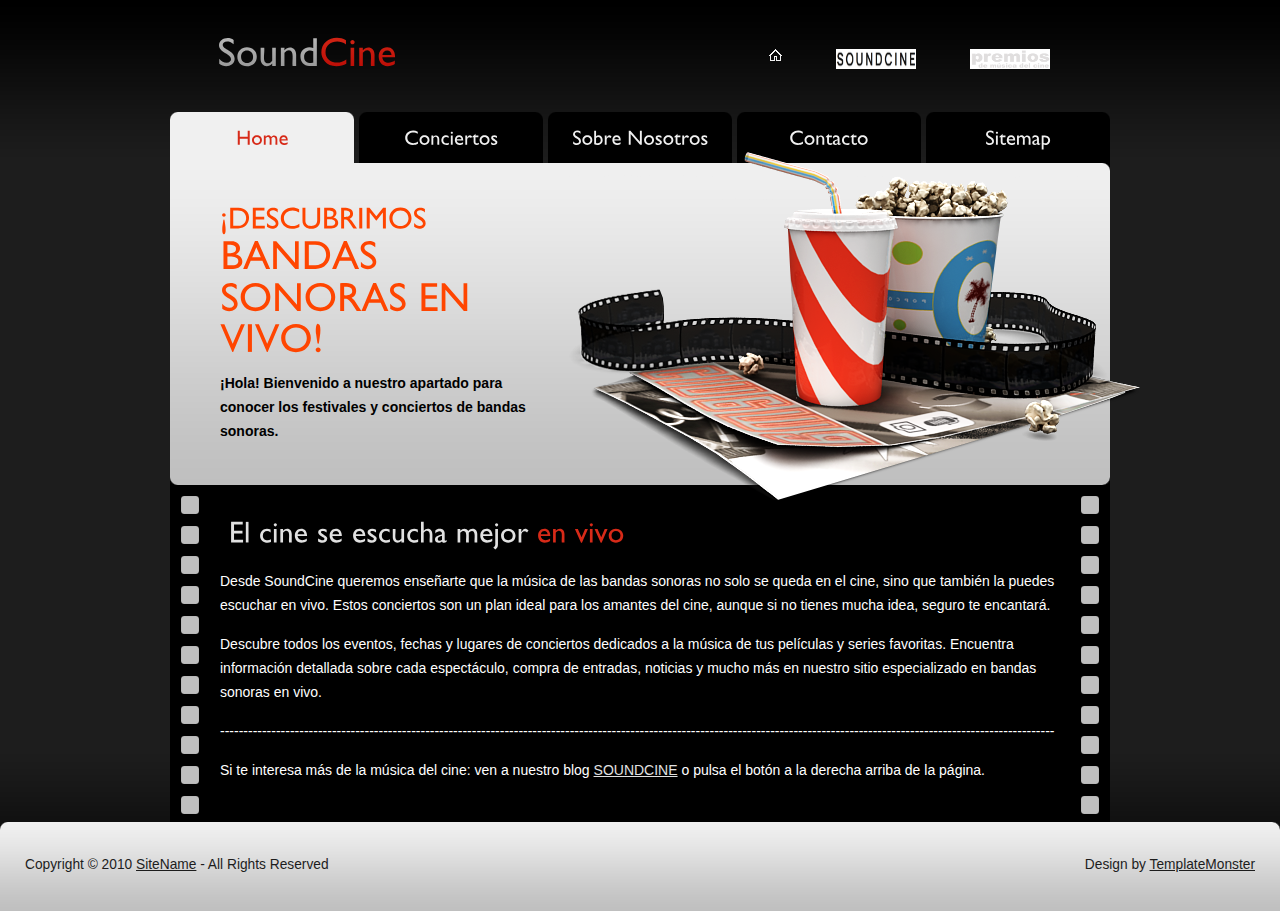
<file: index.html>
<!DOCTYPE html PUBLIC "-//W3C//DTD XHTML 1.0 Strict//EN" "http://www.w3.org/TR/xhtml1/DTD/xhtml1-strict.dtd">
<html xmlns="http://www.w3.org/1999/xhtml">
<head>
<title>SoundCine</title>

<meta http-equiv="Content-Type" content="text/html; charset=utf-8" />
<meta charset="utf-8">
<meta name="viewport" content="width=device-width, initial-scale=1">
<meta name="description" content="Descubre conciertos en vivo con las mejores bandas sonoras del cine. Vive la música como nunca antes.">
<meta name="keywords" content="conciertos, bandas sonoras, música en vivo, soundtracks, cine, orquesta, eventos musicales, música de películas, Hans Zimmer, John Williams, Film Symphony Orchestra">
<meta name="author" content="SoundCine">

<link rel="icon" type="image/png" href="/favicon.png.png">

<link href="css/style.css" rel="stylesheet" type="text/css" />
<script src="js/jquery-1.4.2.min.js" type="text/javascript"></script>
<script src="js/cufon-yui.js" type="text/javascript"></script>
<script src="js/cufon-replace.js" type="text/javascript"></script>
<script src="js/Gill_Sans_400.font.js" type="text/javascript"></script>
<script src="js/script.js" type="text/javascript"></script>
<!--[if lt IE 7]>
<script type="text/javascript" src="js/ie_png.js"></script>
<script type="text/javascript">ie_png.fix('.png, .link1 span, .link1');</script>
<link href="css/ie6.css" rel="stylesheet" type="text/css" />
<![endif]-->

<style type="text/css"> 
.azulito {color: green;}
.verdi {color: yellow;}
</style>


</head>
<body id="page1">
<!-- START PAGE SOURCE -->
<div class="tail-top">
  <div class="tail-bottom">
    <div id="main">
      <div id="header">
        <div class="row-1">
          <div class="fleft"><a href="#">Sound<span>Cine</span></a></div>
          <ul>
            <li><a href="index.html"><img src="images/icon1.gif" alt="" /></a></li>
            <li><a href="http://rfhuihuf.wordpress.com"><img src="images/soundcineicon.png" width="80" height="20" alt="" /></a></li>
            <li><a href="https://soundcine12.wixsite.com/soundcine-premios"><img src="images/premiosicon.png" width="80" height="20"  alt="" /></a></li>          </ul>
        </div>
        <div class="row-2">
          <ul>
            <li><a href="index.html" class="active">Home</a></li>
            <li><a href="articles.html">Conciertos</a></li>
            <li><a href="about-us.html">Sobre Nosotros</a></li>
            
            <li><a href="contact-us.html">Contacto</a></li>
            <li class="last"><a href="sitemap.html">Sitemap</a></li>
          </ul>
        </div>
      </div>
      <div id="content">
        <div id="slogan">
          <div class="image png"></div>
          <div class="inside">
            <h2>¡Descubrimos<span>bandas sonoras en vivo!</span></h2>
            <p class="negrita">¡Hola! Bienvenido a nuestro apartado para conocer los festivales y conciertos de bandas sonoras.</p>
            
          </div>
        </div>
        <div class="box">
          <div class="border-right">
            <div class="border-left">
              <div class="inner">
                <h3> <b> El cine se escucha mejor </b><span>en vivo</span></h3>
                <p>Desde SoundCine queremos enseñarte que la música de las bandas sonoras no solo se queda en el cine, sino que también la puedes escuchar en vivo. Estos conciertos son un plan ideal para los amantes del cine,  aunque si no tienes mucha idea, seguro te encantará.</p>
                <p>Descubre todos los eventos, fechas y lugares de conciertos dedicados a la música de tus películas y series favoritas. Encuentra información detallada sobre cada espectáculo, compra de entradas, noticias y mucho más en nuestro sitio especializado en bandas sonoras en vivo.</p>   
                 <p>-----------------------------------------------------------------------------------------------------------------------------------------------------------------------------------</p>
                <p>Si te interesa más de la música del cine: ven a nuestro blog <a href="http://rfhuihuf.wordpress.com">SOUNDCINE</a>  o pulsa el botón a la derecha arriba de la página.

                  
                </p>
                
              </div>
            </div>
          </div>
        </div>
        
        </div>
      </div>
      <div id="footer">
        <div class="left">
          <div class="right">
            <div class="footerlink">
              <p class="lf">Copyright &copy; 2010 <a href="#">SiteName</a> - All Rights Reserved</p>
              <p class="rf">Design by <a href="http://www.templatemonster.com/">TemplateMonster</a></p>
              <div style="clear:both;"></div>
            </div>
          </div>
        </div>
      </div>
    </div>
  </div>
</div>
<script type="text/javascript"> Cufon.now(); </script>
<!-- END PAGE SOURCE -->
</body>
</html>
</file>
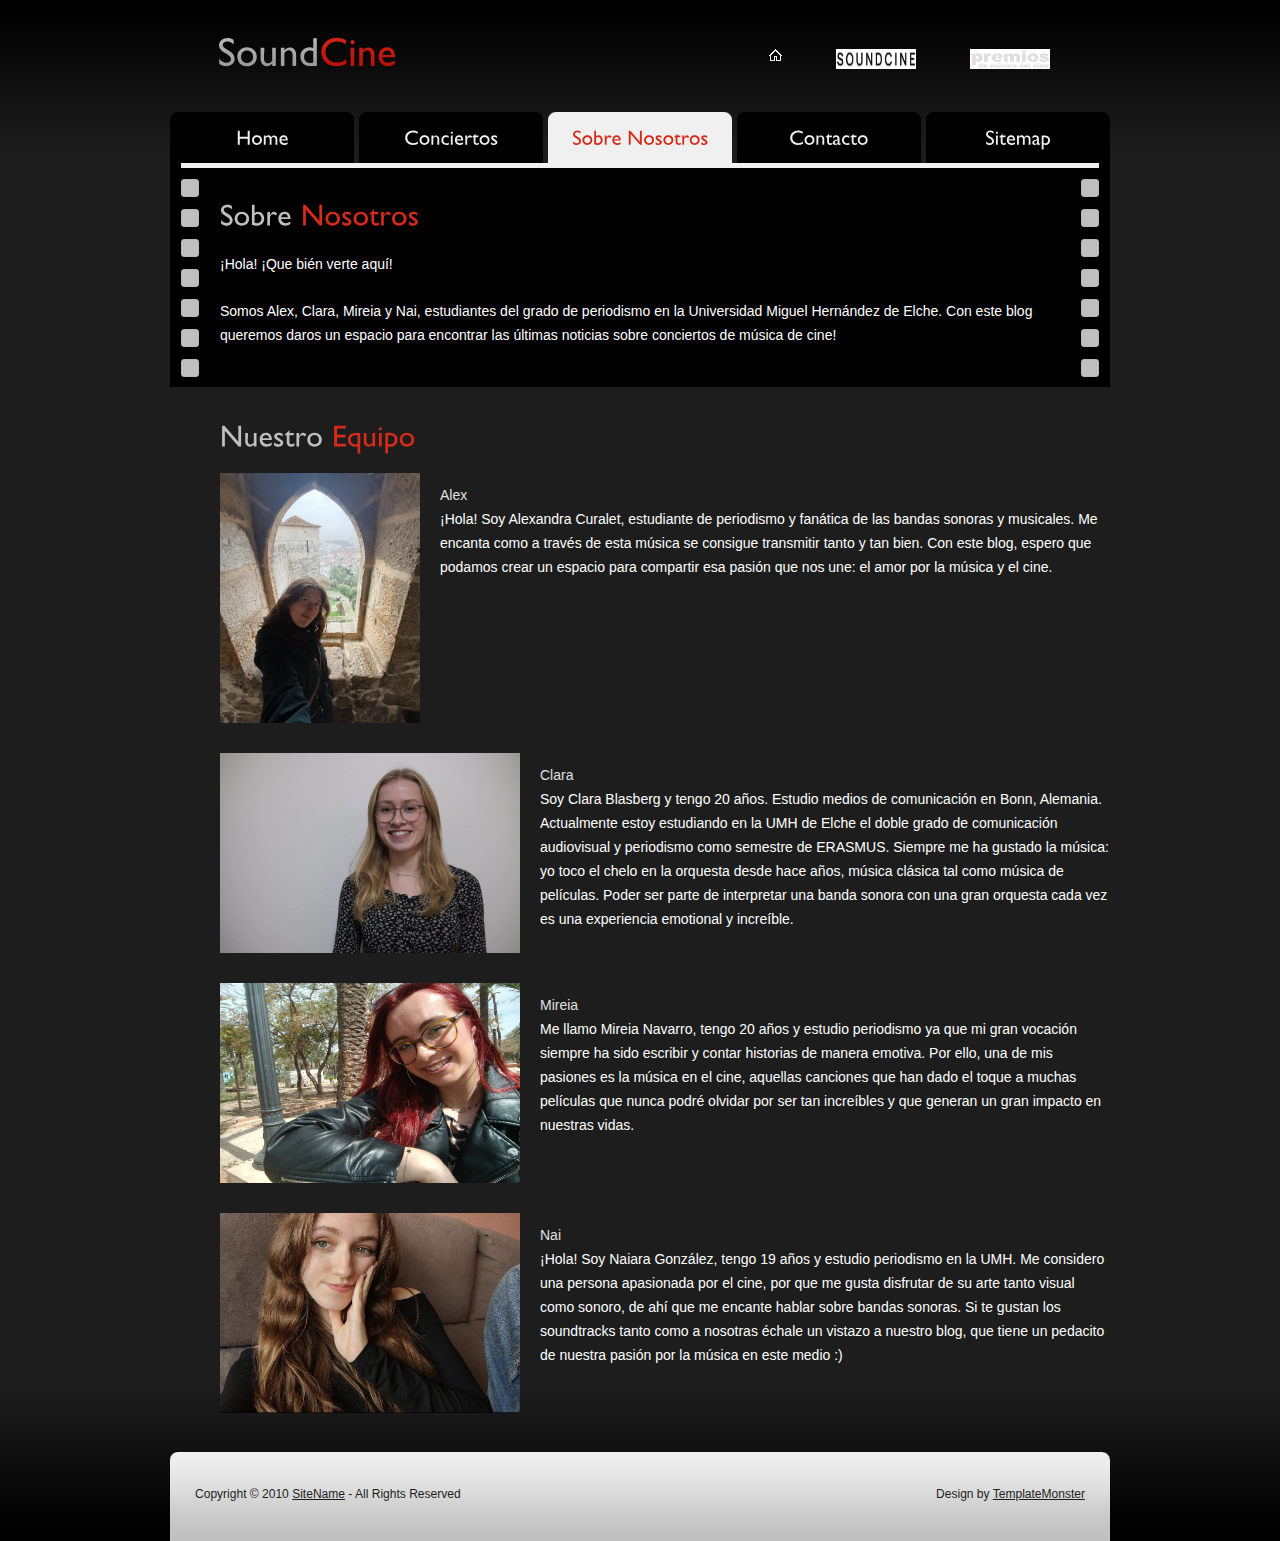
<file: about-us.html>
<!DOCTYPE html PUBLIC "-//W3C//DTD XHTML 1.0 Strict//EN" "http://www.w3.org/TR/xhtml1/DTD/xhtml1-strict.dtd">
<html xmlns="http://www.w3.org/1999/xhtml">
<head>
  
<!-- Google tag (gtag.js) -->
<script async src="https://www.googletagmanager.com/gtag/js?id=G-GFPX5G0JKM"></script>
<script>
  window.dataLayer = window.dataLayer || [];
  function gtag(){dataLayer.push(arguments);}
  gtag('js', new Date());

  gtag('config', 'G-GFPX5G0JKM');
</script>

<title>SoundCine | Sobre Nosotros</title>
<meta http-equiv="Content-Type" content="text/html; charset=utf-8" />
<link href="css/style.css" rel="stylesheet" type="text/css" />
<script src="js/jquery-1.4.2.min.js" type="text/javascript"></script>
<script src="js/cufon-yui.js" type="text/javascript"></script>
<script src="js/cufon-replace.js" type="text/javascript"></script>
<script src="js/Gill_Sans_400.font.js" type="text/javascript"></script>
<script src="js/script.js" type="text/javascript"></script>
<!--[if lt IE 7]>
<script type="text/javascript" src="js/ie_png.js"></script>
<script type="text/javascript">ie_png.fix('.png, .link1 span, .link1');</script>
<link href="css/ie6.css" rel="stylesheet" type="text/css" />
<![endif]-->
</head>
<body id="page2">
<!-- START PAGE SOURCE -->
<div class="tail-top">
  <div class="tail-bottom">
    <div id="main">
      <div id="header">
        <div class="row-1">
          <div class="fleft"><a href="#">Sound<span>Cine</span></a></div>
          <ul>
            <li><a href="index.html"><img src="images/icon1.gif" alt="" /></a></li>
            <li><a href="http://rfhuihuf.wordpress.com"><img src="images/soundcineicon.png" width="80" height="20" alt="" /></a></li>
            <li><a href="https://soundcine12.wixsite.com/soundcine-premios"><img src="images/premiosicon.png" width="80" height="20"  alt="" /></a></li>
          </ul>
        </div>
        <div class="row-2">
          <ul>
            <li><a href="index.html">Home</a></li>
            <li><a href="articles.html">Conciertos</a></li>
            <li><a href="about-us.html" class="active">Sobre Nosotros</a></li>
            
            <li><a href="contact-us.html">Contacto</a></li>
            <li class="last"><a href="sitemap.html">Sitemap</a></li>
          </ul>
        </div>
      </div>
      <div id="content">
        <div class="line-hor"></div>
        <div class="box">
          <div class="border-right">
            <div class="border-left">
              <div class="inner">
                <h3>Sobre <span>Nosotros</span></h3>
                <p class="p1">
                  ¡Hola! ¡Que bién verte aquí! <p> Somos Alex, Clara, Mireia y Nai, estudiantes del grado de periodismo en la Universidad Miguel Hernández de Elche.
                    Con este blog queremos daros un espacio para encontrar las últimas noticias sobre conciertos de música de cine!
                  </p>
                  
                </p>
              </div>
            </div>
          </div>
        </div>
        <div class="content">
          <h3>Nuestro <span>Equipo </span></h3>
          <ul class="list">
            <li><img src="images/fotoalex.jpg" width="200" height="250" alt="" /><a href="#">Alex</a><br />
              ¡Hola! Soy Alexandra Curalet, estudiante de periodismo y fanática de las bandas sonoras y musicales. Me encanta como a través de esta música se consigue transmitir tanto y tan bien. Con este blog, espero que podamos crear un espacio para compartir esa pasión que nos une: el amor por la música y el cine.</li>
            <li><img src="images/fotoclara.webp" width="300" height="200" alt="" /><a href="#">Clara</a><br />
              Soy Clara Blasberg y tengo 20 años. Estudio medios de comunicación en Bonn, Alemania. Actualmente estoy estudiando en la UMH de Elche el doble grado de comunicación audiovisual y periodismo como semestre de ERASMUS. Siempre me ha gustado la música: yo toco el chelo en la orquesta desde hace años, música clásica tal como música de películas. Poder ser parte de interpretar una banda sonora con una gran orquesta cada vez es una experiencia emotional y increíble.</li>
            <li><img src="images/fotomireia.webp" width="300" height="200" alt="" /><a href="#">Mireia</a><br />
              Me llamo Mireia Navarro, tengo 20 años y estudio periodismo ya que mi gran vocación siempre ha sido escribir y contar historias de manera emotiva. Por ello, una de mis pasiones es la música en el cine, aquellas canciones que han dado el toque a muchas películas que nunca podré olvidar por ser tan increíbles y que generan un gran impacto en nuestras vidas.</li>
            <li><img src="images/naifoto.jpg" width="300" height="200" alt="" /><a href="#">Nai</a><br />
              ¡Hola! Soy Naiara González, tengo 19 años y estudio periodismo en la UMH. Me considero una persona apasionada por el cine, por que me gusta disfrutar de su arte tanto visual como sonoro, de ahí que me encante hablar sobre bandas sonoras. Si te gustan los soundtracks tanto como a nosotras échale un vistazo a nuestro blog, que tiene un pedacito de nuestra pasión por la música en este medio :)</li>
          </ul>
        </div>
      </div>
      <div id="footer">
        <div class="left">
          <div class="right">
            <div class="footerlink">
              <p class="lf">Copyright &copy; 2010 <a href="#">SiteName</a> - All Rights Reserved</p>
              <p class="rf">Design by <a href="http://www.templatemonster.com/">TemplateMonster</a></p>
              <div style="clear:both;"></div>
            </div>
          </div>
        </div>
      </div>
    </div>
  </div>
</div>
<script type="text/javascript"> Cufon.now(); </script>
<!-- END PAGE SOURCE -->
</body>
</html>
</file>
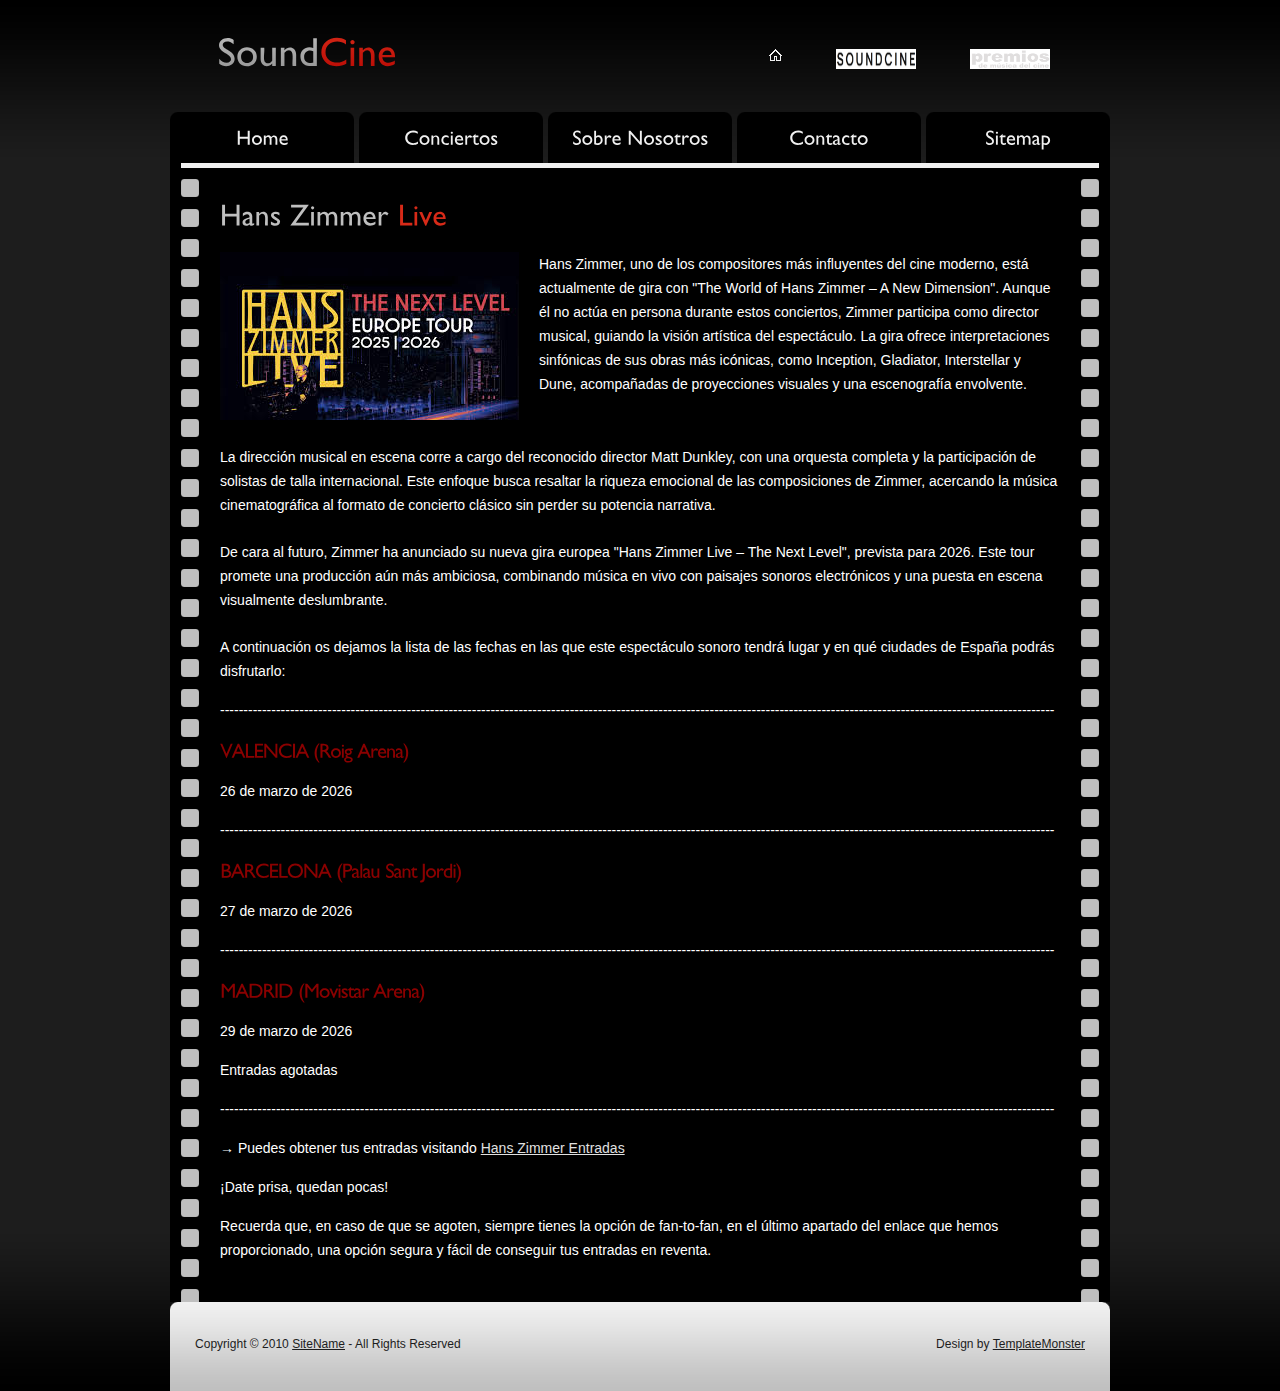
<file: article.html>
<!DOCTYPE html PUBLIC "-//W3C//DTD XHTML 1.0 Strict//EN" "http://www.w3.org/TR/xhtml1/DTD/xhtml1-strict.dtd">
<html xmlns="http://www.w3.org/1999/xhtml">
<head>
  
<!-- Google tag (gtag.js) -->
<script async src="https://www.googletagmanager.com/gtag/js?id=G-GFPX5G0JKM"></script>
<script>
  window.dataLayer = window.dataLayer || [];
  function gtag(){dataLayer.push(arguments);}
  gtag('js', new Date());

  gtag('config', 'G-GFPX5G0JKM');
</script>

<title>SoundCine | Hans Zimmer Live</title>
<meta http-equiv="Content-Type" content="text/html; charset=utf-8" />
<link href="css/style.css" rel="stylesheet" type="text/css" />
<script src="js/jquery-1.4.2.min.js" type="text/javascript"></script>
<script src="js/cufon-yui.js" type="text/javascript"></script>
<script src="js/cufon-replace.js" type="text/javascript"></script>
<script src="js/Gill_Sans_400.font.js" type="text/javascript"></script>
<script src="js/script.js" type="text/javascript"></script>
<!--[if lt IE 7]>
<script type="text/javascript" src="js/ie_png.js"></script>
<script type="text/javascript">ie_png.fix('.png, .link1 span, .link1');</script>
<link href="css/ie6.css" rel="stylesheet" type="text/css" />
<![endif]-->
</head>
<body id="page4">
<!-- START PAGE SOURCE -->
<div class="tail-top">
  <div class="tail-bottom">
    <div id="main">
      <div id="header">
        <div class="row-1">
          <div class="fleft"><a href="#">Sound<span>Cine</span></a></div>
          <ul>
            <li><a href="index.html"><img src="images/icon1.gif" alt="" /></a></li>
            <li><a href="http://rfhuihuf.wordpress.com"><img src="images/soundcineicon.png" width="80" height="20" alt="" /></a></li>
            <li><a href="https://soundcine12.wixsite.com/soundcine-premios"><img src="images/premiosicon.png" width="80" height="20"  alt="" /></a></li>
          </ul>
        </div>
        <div class="row-2">
          <ul>
            <li><a href="index.html">Home</a></li>
            <li><a href="articles.html">Conciertos</a></li><li><a href="about-us.html">Sobre Nosotros</a></li>
            
            <li><a href="contact-us.html">Contacto</a></li>
            <li class="last"><a href="sitemap.html">Sitemap</a></li>
          </ul>
        </div>
      </div>
      <div id="content">
        <div class="line-hor"></div>
        <div class="box">
          <div class="border-right">
            <div class="border-left">
              <div class="inner">
                <h3>Hans Zimmer <span>Live</span></h3>
                <div class="img-box1 alt"><img src="images/hanszimmerlive2.jpeg" alt="" />Hans Zimmer, uno de los compositores más influyentes del cine moderno, está actualmente de gira con "The World of Hans Zimmer – A New Dimension". Aunque él no actúa en persona durante estos conciertos, Zimmer participa como director musical, guiando la visión artística del espectáculo. La gira ofrece interpretaciones sinfónicas de sus obras más icónicas, como Inception, Gladiator, Interstellar y Dune, acompañadas de proyecciones visuales y una escenografía envolvente.</div>
                <p class="p1">La dirección musical en escena corre a cargo del reconocido director Matt Dunkley, con una orquesta completa y la participación de solistas de talla internacional. Este enfoque busca resaltar la riqueza emocional de las composiciones de Zimmer, acercando la música cinematográfica al formato de concierto clásico sin perder su potencia narrativa.</p>
                
                <p class="p1">De cara al futuro, Zimmer ha anunciado su nueva gira europea "Hans Zimmer Live – The Next Level", prevista para 2026. Este tour promete una producción aún más ambiciosa, combinando música en vivo con paisajes sonoros electrónicos y una puesta en escena visualmente deslumbrante.</p>
                <p>A continuación os dejamos la lista de las fechas en las que este espectáculo sonoro tendrá lugar y en qué ciudades de España podrás disfrutarlo:</p>
                <p>-----------------------------------------------------------------------------------------------------------------------------------------------------------------------------------</p>
                <h4>VALENCIA (Roig Arena)</h4>
                <p>26 de marzo de 2026 </p>
                 <p>-----------------------------------------------------------------------------------------------------------------------------------------------------------------------------------</p>
                 <h4>BARCELONA (Palau Sant Jordi)</h4>
                 <p>27 de marzo de 2026</p>
                  <p>-----------------------------------------------------------------------------------------------------------------------------------------------------------------------------------</p>
                  <h4>MADRID (Movistar Arena)</h4>
                  <p>29 de marzo de 2026</p>
                  <p>Entradas agotadas</p>
                  <p>-----------------------------------------------------------------------------------------------------------------------------------------------------------------------------------</p>
                  <p>→ Puedes obtener tus entradas visitando <a href="https://www.entradas.com/artist/hans-zimmer/">Hans Zimmer Entradas</a>
                  <p>¡Date prisa, quedan pocas!</p>
                  <p>Recuerda que, en caso de que se agoten, siempre tienes la opción de fan-to-fan, en el último apartado del enlace que hemos proporcionado, una opción segura y fácil de conseguir tus entradas en reventa.</p>
                </p>

              </div>
            </div>
          </div>
        </div>
      </div>
      <div id="footer">
        <div class="left">
          <div class="right">
            <div class="footerlink">
              <p class="lf">Copyright &copy; 2010 <a href="#">SiteName</a> - All Rights Reserved</p>
              <p class="rf">Design by <a href="http://www.templatemonster.com/">TemplateMonster</a></p>
              <div style="clear:both;"></div>
            </div>
          </div>
        </div>
      </div>
    </div>
  </div>
</div>
<script type="text/javascript"> Cufon.now(); </script>
<!-- END PAGE SOURCE -->
</body>
</html>
</file>
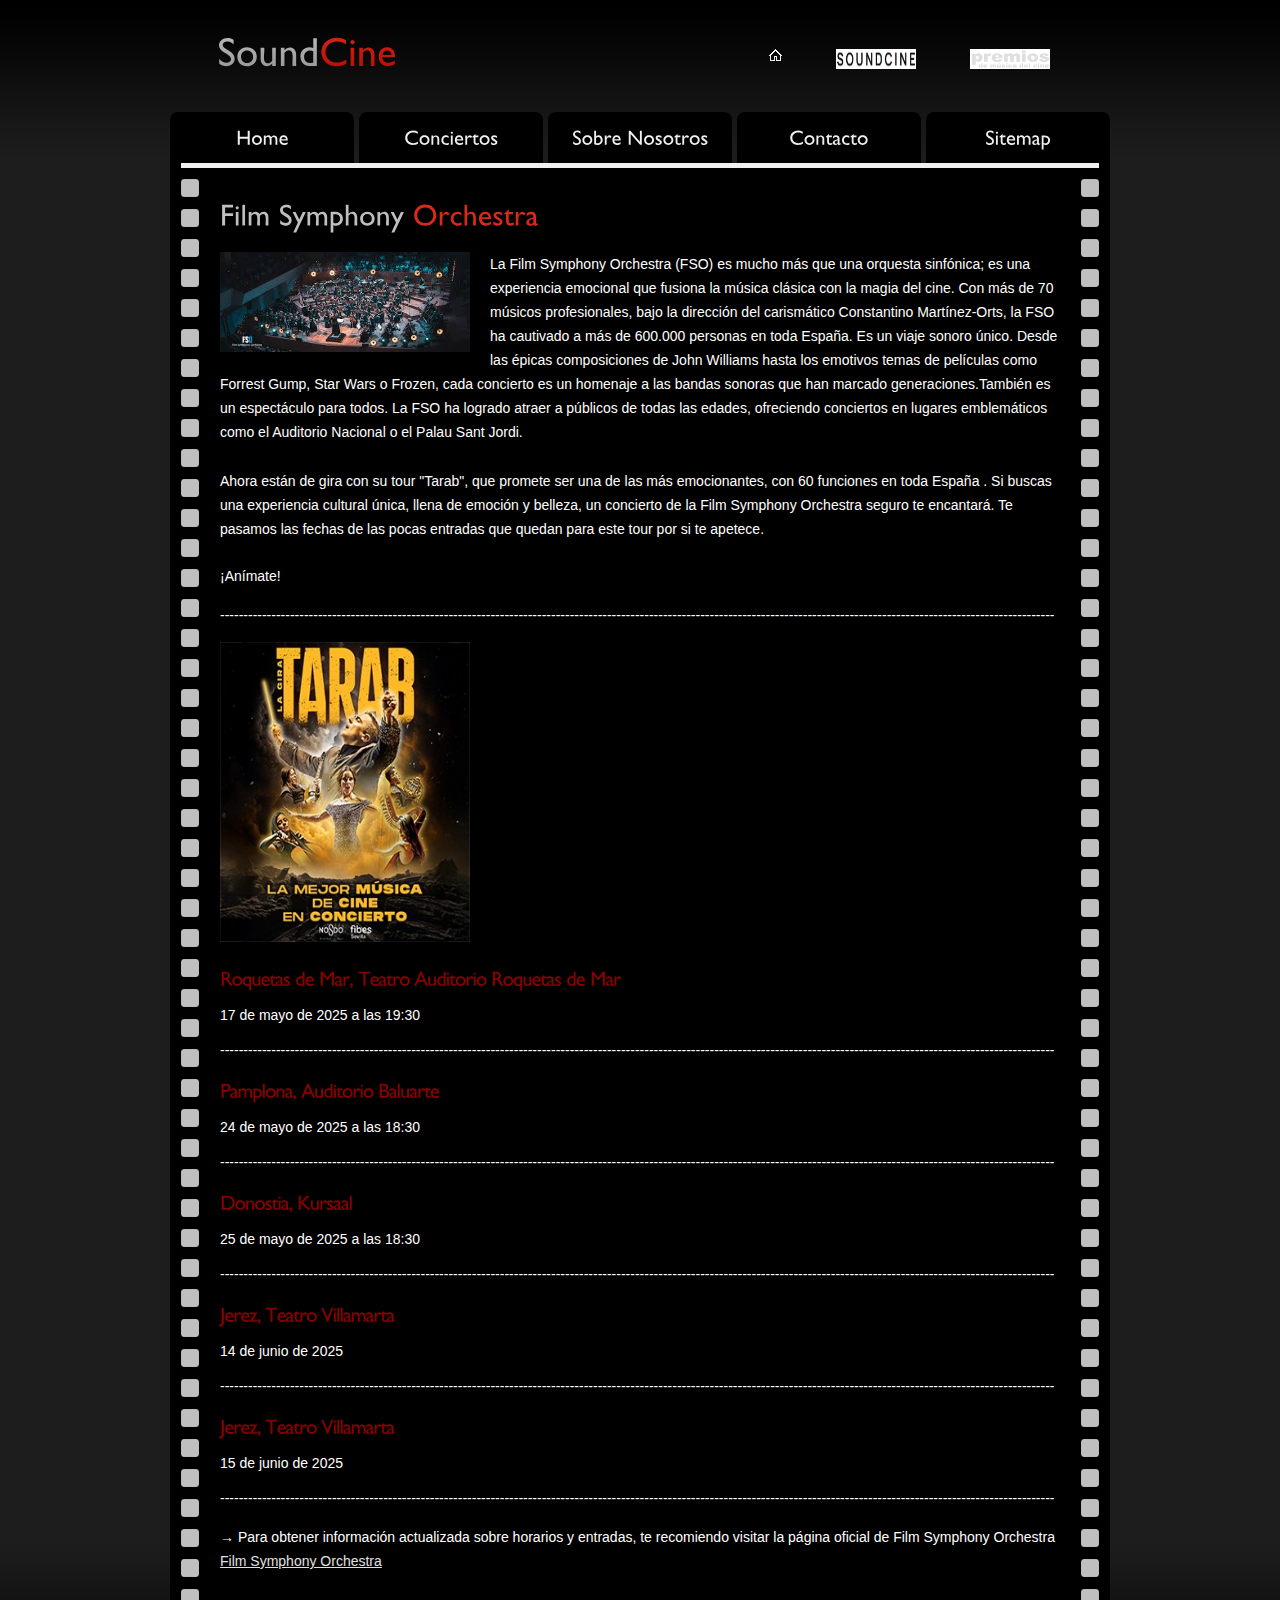
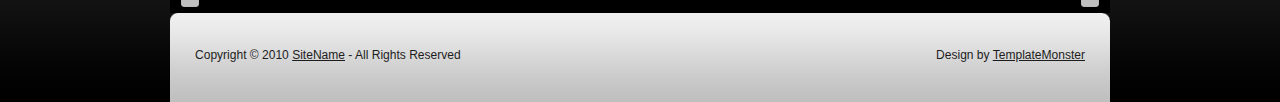
<file: article1.html>
<!DOCTYPE html PUBLIC "-//W3C//DTD XHTML 1.0 Strict//EN" "http://www.w3.org/TR/xhtml1/DTD/xhtml1-strict.dtd">
<html xmlns="http://www.w3.org/1999/xhtml">
<head>
  
<!-- Google tag (gtag.js) -->
<script async src="https://www.googletagmanager.com/gtag/js?id=G-GFPX5G0JKM"></script>
<script>
  window.dataLayer = window.dataLayer || [];
  function gtag(){dataLayer.push(arguments);}
  gtag('js', new Date());

  gtag('config', 'G-GFPX5G0JKM');
</script>

<title>SoundCine | Film Symphony Orchestra</title>

<meta http-equiv="Content-Type" content="text/html; charset=utf-8" />
<meta charset="utf-8">
<meta name="viewport" content="width=device-width, initial-scale=1">
<meta name="description" content="Descubre conciertos en vivo con las mejores bandas sonoras del cine. Vive la música como nunca antes.">
<meta name="keywords" content="conciertos, bandas sonoras, música en vivo, soundtracks, cine, orquesta, eventos musicales, música de películas, Hans Zimmer, John Williams, Film Symphony Orchestra">
<meta name="author" content="SoundCine">

<link rel="icon" href="images/favicon.png" type="image/png" >
  
<link href="css/style.css" rel="stylesheet" type="text/css" />
<script src="js/jquery-1.4.2.min.js" type="text/javascript"></script>
<script src="js/cufon-yui.js" type="text/javascript"></script>
<script src="js/cufon-replace.js" type="text/javascript"></script>
<script src="js/Gill_Sans_400.font.js" type="text/javascript"></script>
<script src="js/script.js" type="text/javascript"></script>
<!--[if lt IE 7]>
<script type="text/javascript" src="js/ie_png.js"></script>
<script type="text/javascript">ie_png.fix('.png, .link1 span, .link1');</script>
<link href="css/ie6.css" rel="stylesheet" type="text/css" />
<![endif]-->
</head>
<body id="page4">
<!-- START PAGE SOURCE -->
<div class="tail-top">
  <div class="tail-bottom">
    <div id="main">
      <div id="header">
        <div class="row-1">
          <div class="fleft"><a href="index.html">Sound<span>Cine</span></a></div>
          <ul>
            <li><a href="index.html"><img src="images/icon1.gif" alt="" /></a></li>
            <li><a href="http://rfhuihuf.wordpress.com"><img src="images/soundcineicon.png" width="80" height="20" alt="" /></a></li>
            <li><a href="https://soundcine12.wixsite.com/soundcine-premios"><img src="images/premiosicon.png" width="80" height="20"  alt="" /></a></li>
          </ul>
        </div>
        <div class="row-2">
          <ul>
            <li><a href="index.html">Home</a></li>
            <li><a href="articles.html">Conciertos</a></li><li><a href="about-us.html">Sobre Nosotros</a></li>
            
            <li><a href="contact-us.html">Contacto</a></li>
            <li class="last"><a href="sitemap.html">Sitemap</a></li>
          </ul>
        </div>
      </div>
      <div id="content">
        <div class="line-hor"></div>
        <div class="box">
          <div class="border-right">
            <div class="border-left">
              <div class="inner">
                <h3>Film Symphony <span>Orchestra</span></h3>
                <div class="img-box1 alt"><img src="images/fso.jpeg" width="250" alt="" />La Film Symphony Orchestra (FSO) es mucho más que una orquesta sinfónica; es una experiencia emocional que fusiona la música clásica con la magia del cine. Con más de 70 músicos profesionales, bajo la dirección del carismático Constantino Martínez-Orts, la FSO ha cautivado a más de 600.000 personas en toda España.
Es un viaje sonoro único. Desde las épicas composiciones de John Williams hasta los emotivos temas de películas como Forrest Gump, Star Wars o Frozen, cada concierto es un homenaje a las bandas sonoras que han marcado generaciones.También es un  espectáculo para todos. La FSO ha logrado atraer a públicos de todas las edades, ofreciendo conciertos en lugares emblemáticos como el Auditorio Nacional o el Palau Sant Jordi.
</div>
                <p class="p1">Ahora están de gira con su tour "Tarab", que promete ser una de las más emocionantes, con 60 funciones en toda España . Si buscas una experiencia cultural única, llena de emoción y belleza, un concierto de la Film Symphony Orchestra seguro te encantará. Te pasamos las fechas de las  pocas entradas que quedan para este tour por si te apetece.
                  <p>
                  </p>
                  <p>¡Anímate!</p>
<p>-----------------------------------------------------------------------------------------------------------------------------------------------------------------------------------</p>
                </p>
                <p><img src="images/tarabfso.jpg" width="250" height="300">
                </p>
                <p class="p1">

<h4>Roquetas de Mar, Teatro Auditorio Roquetas de Mar</h4> 17 de mayo de 2025 a las 19:30
<p>
  <p>-----------------------------------------------------------------------------------------------------------------------------------------------------------------------------------</p>
  <h4>Pamplona, Auditorio Baluarte</h4>24 de mayo de 2025 a las 18:30
</p>
<p>-----------------------------------------------------------------------------------------------------------------------------------------------------------------------------------</p>
<p>
  <h4>Donostia, Kursaal</h4>25 de mayo de 2025 a las 18:30
</p>
<p>-----------------------------------------------------------------------------------------------------------------------------------------------------------------------------------</p>
<p>
  <h4>Jerez, Teatro Villamarta</h4>14 de junio de 2025
</p>
<p>-----------------------------------------------------------------------------------------------------------------------------------------------------------------------------------</p>
<p>
  <h4>Jerez, Teatro Villamarta</h4>15 de junio de 2025
</p>
<p></p>
<p>-----------------------------------------------------------------------------------------------------------------------------------------------------------------------------------</p>
<p>→ Para obtener información actualizada sobre horarios y entradas, te recomiendo visitar la página oficial de Film Symphony Orchestra
  <a href="filmsymphony.es/entradas">Film Symphony Orchestra</a></p>
              </div>
            </div>
          </div>
        </div>
      </div>
      <div id="footer">
        <div class="left">
          <div class="right">
            <div class="footerlink">
              <p class="lf">Copyright &copy; 2010 <a href="#">SiteName</a> - All Rights Reserved</p>
              <p class="rf">Design by <a href="http://www.templatemonster.com/">TemplateMonster</a></p>
              <div style="clear:both;"></div>
            </div>
          </div>
        </div>
      </div>
    </div>
  </div>
</div>
<script type="text/javascript"> Cufon.now(); </script>
<!-- END PAGE SOURCE -->
</body>
</html>
</file>
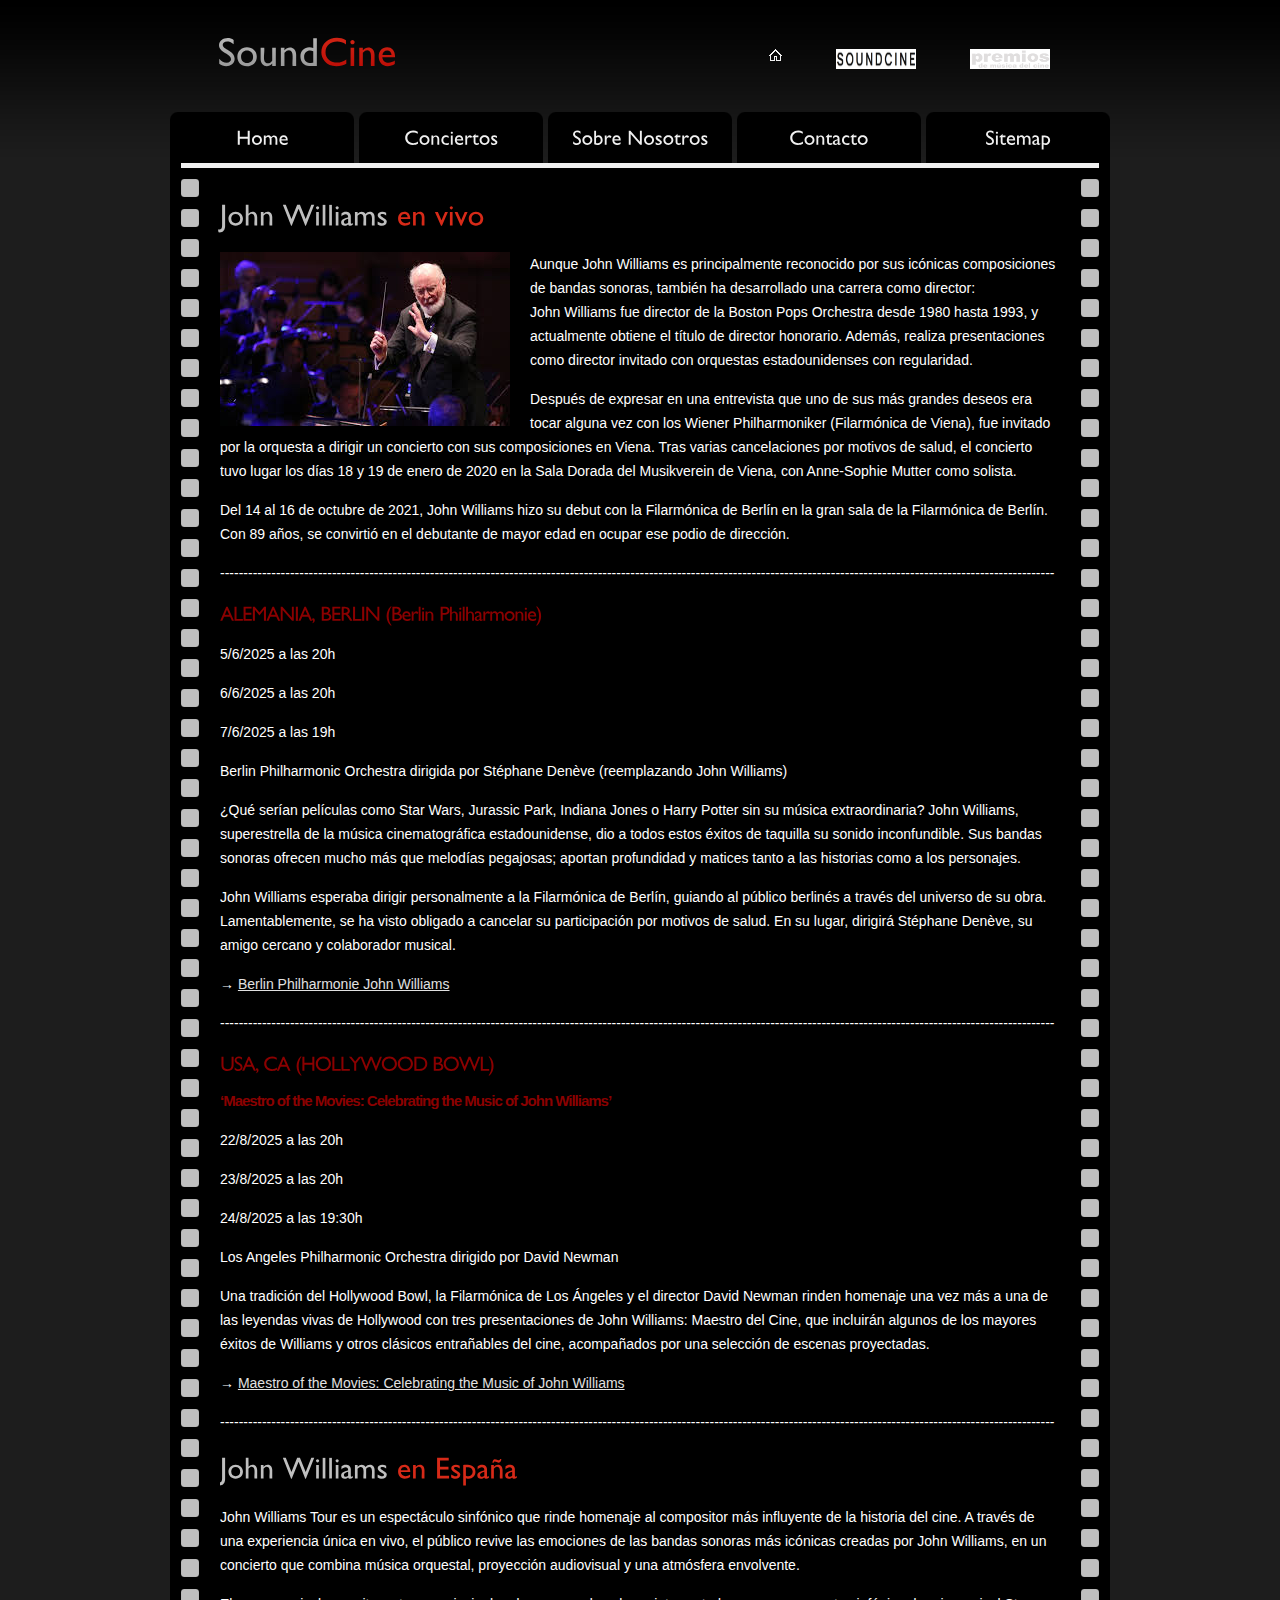
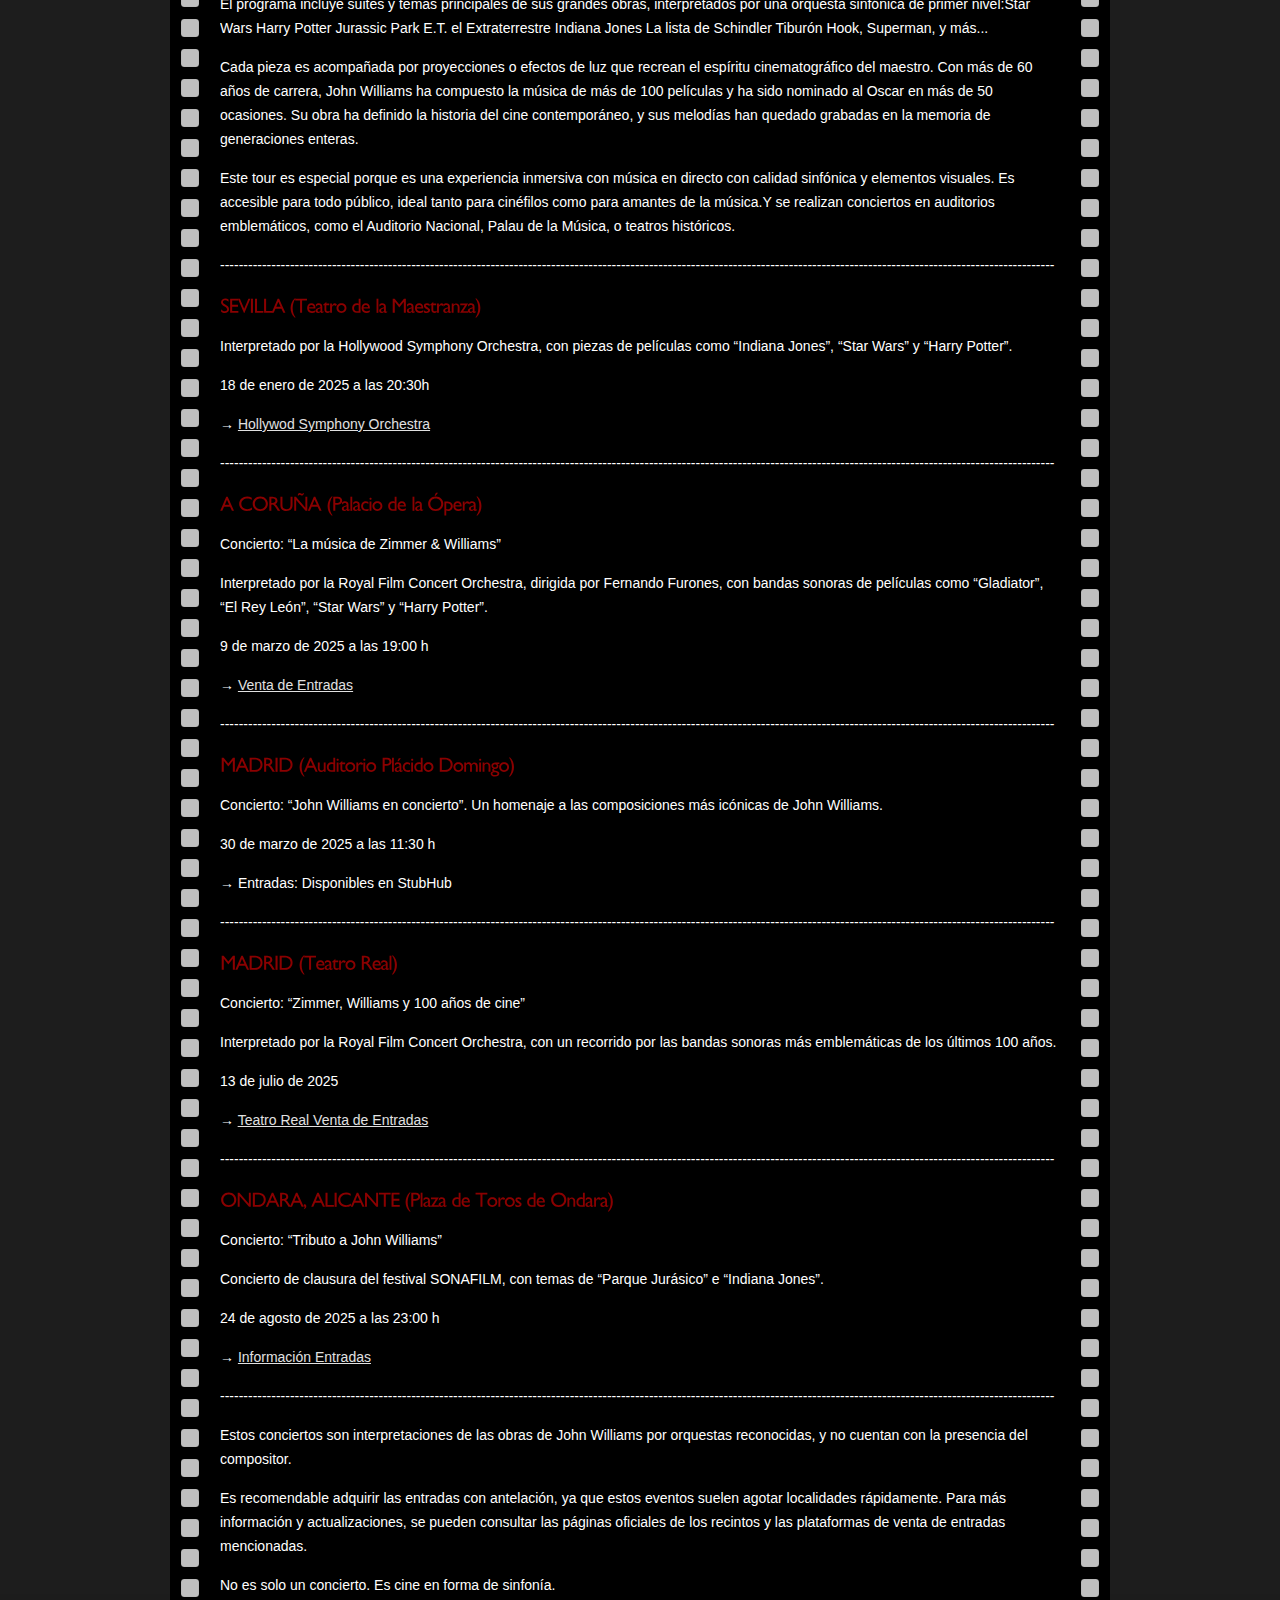
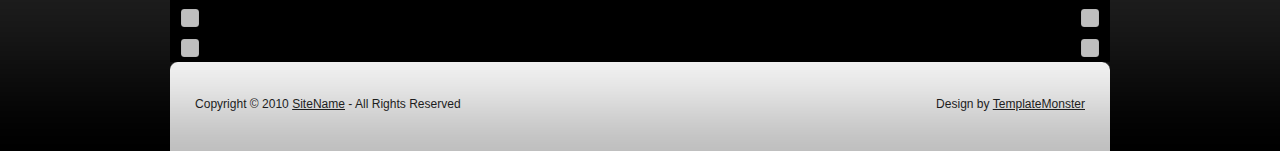
<file: article2.html>
<!DOCTYPE html PUBLIC "-//W3C//DTD XHTML 1.0 Strict//EN" "http://www.w3.org/TR/xhtml1/DTD/xhtml1-strict.dtd">
<html xmlns="http://www.w3.org/1999/xhtml">
<head>
  
<!-- Google tag (gtag.js) -->
<script async src="https://www.googletagmanager.com/gtag/js?id=G-GFPX5G0JKM"></script>
<script>
  window.dataLayer = window.dataLayer || [];
  function gtag(){dataLayer.push(arguments);}
  gtag('js', new Date());

  gtag('config', 'G-GFPX5G0JKM');
</script>

<title>SoundCine | John Williams Tour</title>

<meta http-equiv="Content-Type" content="text/html; charset=utf-8" />
<meta charset="utf-8">
<meta name="viewport" content="width=device-width, initial-scale=1">
<meta name="description" content="Descubre conciertos en vivo con las mejores bandas sonoras del cine. Vive la música como nunca antes.">
<meta name="keywords" content="conciertos, bandas sonoras, música en vivo, soundtracks, cine, orquesta, eventos musicales, música de películas, Hans Zimmer, John Williams, Film Symphony Orchestra">
<meta name="author" content="SoundCine">

<link rel="icon" href="images/favicon.png" type="image/png" >
  
<link href="css/style.css" rel="stylesheet" type="text/css" />
<script src="js/jquery-1.4.2.min.js" type="text/javascript"></script>
<script src="js/cufon-yui.js" type="text/javascript"></script>
<script src="js/cufon-replace.js" type="text/javascript"></script>
<script src="js/Gill_Sans_400.font.js" type="text/javascript"></script>
<script src="js/script.js" type="text/javascript"></script>
<!--[if lt IE 7]>
<script type="text/javascript" src="js/ie_png.js"></script>
<script type="text/javascript">ie_png.fix('.png, .link1 span, .link1');</script>
<link href="css/ie6.css" rel="stylesheet" type="text/css" />
<![endif]-->
</head>
<body id="page4">
<!-- START PAGE SOURCE -->
<div class="tail-top">
  <div class="tail-bottom">
    <div id="main">
      <div id="header">
        <div class="row-1">
          <div class="fleft"><a href="index.html">Sound<span>Cine</span></a></div>
          <ul>
          <li><a href="index.html"><img src="images/icon1.gif" alt="" /></a></li>
            <li><a href="http://rfhuihuf.wordpress.com"><img src="images/soundcineicon.png" width="80" height="20" alt="" /></a></li>
            <li><a href="https://soundcine12.wixsite.com/soundcine-premios"><img src="images/premiosicon.png" width="80" height="20"  alt="" /></a></li>
          </ul>
        </div>
        <div class="row-2">
          <ul>
            <li><a href="index.html">Home</a></li>
            <li><a href="articles.html">Conciertos</a></li><li><a href="about-us.html">Sobre Nosotros</a></li>
            
            <li><a href="contact-us.html">Contacto</a></li>
            <li class="last"><a href="sitemap.html">Sitemap</a></li>
          </ul>
        </div>
      </div>
      <div id="content">
        <div class="line-hor"></div>
        <div class="box">
          <div class="border-right">
            <div class="border-left">
              <div class="inner">
                <h3>John Williams <span>en vivo</span></h3>
                <div class="img-box1 alt"><img src="images/williams.jpeg" alt="" />
                
Aunque John Williams es principalmente reconocido por sus icónicas composiciones de bandas sonoras, también ha desarrollado una carrera como director:
<p>John Williams fue director de la Boston Pops Orchestra desde 1980 hasta 1993, y actualmente obtiene el título de director honorario. Además, realiza presentaciones como director invitado con orquestas estadounidenses con regularidad.</p>
<p>Después de expresar en una entrevista que uno de sus más grandes deseos era tocar alguna vez con los Wiener Philharmoniker (Filarmónica de Viena), fue invitado por la orquesta a dirigir un concierto con sus composiciones en Viena. Tras varias cancelaciones por motivos de salud, el concierto tuvo lugar los días 18 y 19 de enero de 2020 en la Sala Dorada del Musikverein de Viena, con Anne-Sophie Mutter como solista.</p>
<p>Del 14 al 16 de octubre de 2021, John Williams hizo su debut con la Filarmónica de Berlín en la gran sala de la Filarmónica de Berlín. Con 89 años, se convirtió en el debutante de mayor edad en ocupar ese podio de dirección.</p>
<p>-----------------------------------------------------------------------------------------------------------------------------------------------------------------------------------</p>
 <p> <h4>ALEMANIA, BERLIN (Berlin Philharmonie)</h4>
<p>5/6/2025 a las 20h</p>
<p>6/6/2025 a las 20h</p>
<p>7/6/2025 a las 19h</p>

<p>Berlin Philharmonic Orchestra dirigida por Stéphane Denève (reemplazando John Williams)</p> 
<p>¿Qué serían películas como Star Wars, Jurassic Park, Indiana Jones o Harry Potter sin su música extraordinaria? John Williams, superestrella de la música cinematográfica estadounidense, dio a todos estos éxitos de taquilla su sonido inconfundible. Sus bandas sonoras ofrecen mucho más que melodías pegajosas; aportan profundidad y matices tanto a las historias como a los personajes.</p>
<p>John Williams esperaba dirigir personalmente a la Filarmónica de Berlín, guiando al público berlinés a través del universo de su obra. Lamentablemente, se ha visto obligado a cancelar su participación por motivos de salud. En su lugar, dirigirá Stéphane Denève, su amigo cercano y colaborador musical.</p>
→ <a href="https://www.berliner-philharmoniker.de/en/concert/calendar/55652/"> Berlin Philharmonie John Williams</a>

</p> 

<p>-----------------------------------------------------------------------------------------------------------------------------------------------------------------------------------</p>

<h4>USA, CA (HOLLYWOOD BOWL)</h4> 
<h5>‘Maestro of the Movies: Celebrating the Music of John Williams’</h5> 

<p>22/8/2025 a las 20h</p>
<p>23/8/2025 a las 20h</p>
<p>24/8/2025 a las 19:30h</p>
<p>Los Angeles Philharmonic Orchestra dirigido por David Newman</p>
<p>Una tradición del Hollywood Bowl, la Filarmónica de Los Ángeles y el director David Newman rinden homenaje una vez más a una de las leyendas vivas de Hollywood con tres presentaciones de John Williams: Maestro del Cine, que incluirán algunos de los mayores éxitos de Williams y otros clásicos entrañables del cine, acompañados por una selección de escenas proyectadas.</p>
<p>
<p>
→ <a href="https://www.hollywoodbowl.com/events/performances/3645/2025-08-22/maestro-of-the-movies-celebrating-the-music-of-john-williams">Maestro of the Movies: Celebrating the Music of John Williams</a>
  
</p>
<p>-----------------------------------------------------------------------------------------------------------------------------------------------------------------------------------</p>
<h3>John Williams <span>en España</span></h3>
<p>John Williams Tour es un espectáculo sinfónico que rinde homenaje al compositor más influyente de la historia del cine. A través de una experiencia única en vivo, el público revive las emociones de las bandas sonoras más icónicas creadas por John Williams, en un concierto que combina música orquestal, proyección audiovisual y una atmósfera envolvente.</p> 
<p>El programa incluye suites y temas principales de sus grandes obras, interpretados por una orquesta sinfónica de primer nivel:Star Wars
Harry Potter
Jurassic Park
E.T. el Extraterrestre
Indiana Jones
La lista de Schindler
Tiburón
Hook, Superman, y más...</p>
<p>Cada pieza es acompañada por proyecciones o efectos de luz que recrean el espíritu cinematográfico del maestro.
Con más de 60 años de carrera, John Williams ha compuesto la música de más de 100 películas y ha sido nominado al Oscar en más de 50 ocasiones. Su obra ha definido la historia del cine contemporáneo, y sus melodías han quedado grabadas en la memoria de generaciones enteras.</p>
<p>Este tour es especial porque es una experiencia inmersiva con música en directo con calidad sinfónica y elementos visuales. Es accesible para todo público, ideal tanto para cinéfilos como para amantes de la música.Y se realizan conciertos en auditorios emblemáticos, como el Auditorio Nacional, Palau de la Música, o teatros históricos.</p>
<p>-----------------------------------------------------------------------------------------------------------------------------------------------------------------------------------</p>
<h4>SEVILLA (Teatro de la Maestranza)</h4>
<p> Interpretado por la Hollywood Symphony Orchestra, con piezas de películas como “Indiana Jones”, “Star Wars” y “Harry Potter”.</p>
<p>18 de enero de 2025 a las 20:30h</p> 

<p> → <a href="https://teatrodelamaestranza.koobin.es">Hollywod Symphony Orchestra</a> </p>
<p>-----------------------------------------------------------------------------------------------------------------------------------------------------------------------------------</p>
<h4>A CORUÑA (Palacio de la Ópera)</h4>
<p>Concierto: “La música de Zimmer & Williams”</p>
<p> Interpretado por la Royal Film Concert Orchestra, dirigida por Fernando Furones, con bandas sonoras de películas como “Gladiator”, “El Rey León”, “Star Wars” y “Harry Potter”.</p>
<p>9 de marzo de 2025 a las 19:00 h</p>

<p>→ <a href="https://Ataquilla.com">Venta de Entradas</a> </p>
<p>-----------------------------------------------------------------------------------------------------------------------------------------------------------------------------------</p>
<h4>MADRID (Auditorio Plácido Domingo)</h4>
<p>Concierto: “John Williams en concierto”. Un homenaje a las composiciones más icónicas de John Williams.</p>
<p>30 de marzo de 2025 a las 11:30 h</p>
<p>→ Entradas: Disponibles en StubHub</p>
<p>-----------------------------------------------------------------------------------------------------------------------------------------------------------------------------------</p>
<h4>MADRID (Teatro Real)</h4>
<p>Concierto: “Zimmer, Williams y 100 años de cine”</p>
<p> Interpretado por la Royal Film Concert Orchestra, con un recorrido por las bandas sonoras más emblemáticas de los últimos 100 años.</p>
<p>13 de julio de 2025</p>

<p> → <a href="https://teatroreal.es">Teatro Real Venta de Entradas</a> </p>
<p>-----------------------------------------------------------------------------------------------------------------------------------------------------------------------------------</p>
<h4>ONDARA, ALICANTE (Plaza de Toros de Ondara)</h4>
<p>Concierto: “Tributo a John Williams”</p>
<p> Concierto de clausura del festival SONAFILM, con temas de “Parque Jurásico” e “Indiana Jones”.</p><p>24 de agosto de 2025 a las 23:00 h</p>
<p>→ <a href="https://lamarinaalta.com">Información Entradas</a>  </p>
<p>-----------------------------------------------------------------------------------------------------------------------------------------------------------------------------------</p>
<p>Estos conciertos son interpretaciones de las obras de John Williams por orquestas reconocidas, y no cuentan con la presencia del compositor.</p>
<p>Es recomendable adquirir las entradas con antelación, ya que estos eventos suelen agotar localidades rápidamente.
Para más información y actualizaciones, se pueden consultar las páginas oficiales de los recintos y las plataformas de venta de entradas mencionadas.</p>
<p>No es solo un concierto. Es cine en forma de sinfonía.</p>


</div>

              </div>
            </div>
          </div>
        </div>
      </div>
      <div id="footer">
        <div class="left">
          <div class="right">
            <div class="footerlink">
              <p class="lf">Copyright &copy; 2010 <a href="#">SiteName</a> - All Rights Reserved</p>
              <p class="rf">Design by <a href="http://www.templatemonster.com/">TemplateMonster</a></p>
              <div style="clear:both;"></div>
            </div>
          </div>
        </div>
      </div>
    </div>
  </div>
</div>
<script type="text/javascript"> Cufon.now(); </script>
<!-- END PAGE SOURCE -->
</body>
</html>
</file>
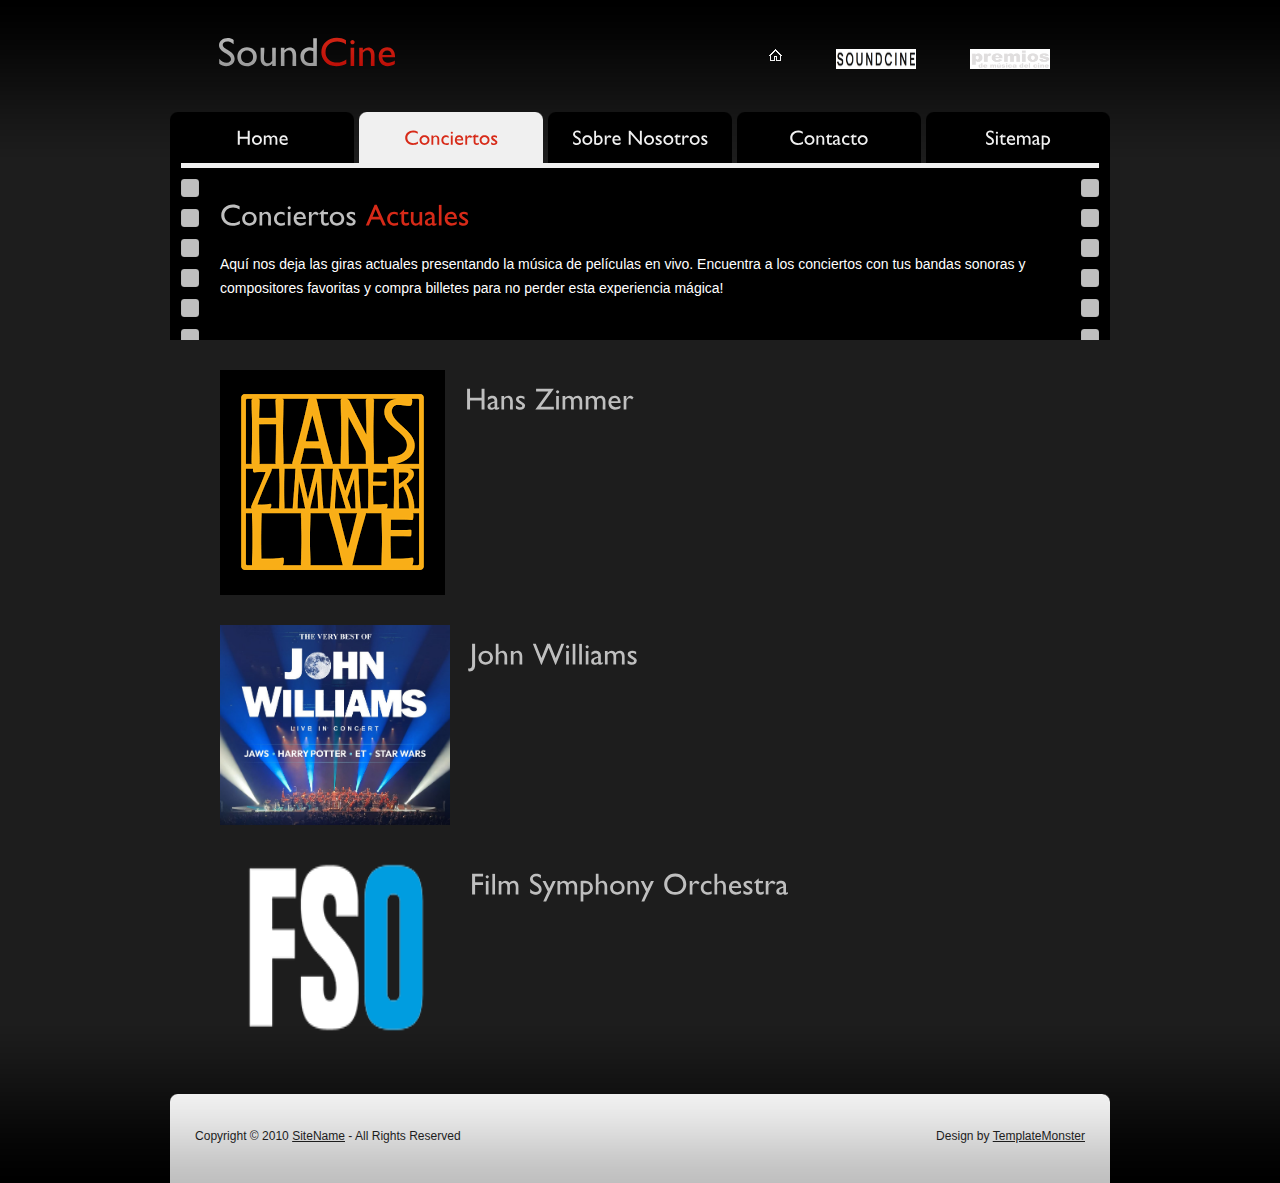
<file: articles.html>
<!DOCTYPE html PUBLIC "-//W3C//DTD XHTML 1.0 Strict//EN" "http://www.w3.org/TR/xhtml1/DTD/xhtml1-strict.dtd">
<html xmlns="http://www.w3.org/1999/xhtml">
<head>
  
<!-- Google tag (gtag.js) -->
<script async src="https://www.googletagmanager.com/gtag/js?id=G-GFPX5G0JKM"></script>
<script>
  window.dataLayer = window.dataLayer || [];
  function gtag(){dataLayer.push(arguments);}
  gtag('js', new Date());

  gtag('config', 'G-GFPX5G0JKM');
</script>

<title>SoundCine | Conciertos</title>
<meta http-equiv="Content-Type" content="text/html; charset=utf-8" />
<link href="css/style.css" rel="stylesheet" type="text/css" />
<script src="js/jquery-1.4.2.min.js" type="text/javascript"></script>
<script src="js/cufon-yui.js" type="text/javascript"></script>
<script src="js/cufon-replace.js" type="text/javascript"></script>
<script src="js/Gill_Sans_400.font.js" type="text/javascript"></script>
<script src="js/script.js" type="text/javascript"></script>
<!--[if lt IE 7]>
<script type="text/javascript" src="js/ie_png.js"></script>
<script type="text/javascript">ie_png.fix('.png, .link1 span, .link1');</script>
<link href="css/ie6.css" rel="stylesheet" type="text/css" />
<![endif]-->
</head>
<body id="page3">
<!-- START PAGE SOURCE -->
<div class="tail-top">
  <div class="tail-bottom">
    <div id="main">
      <div id="header">
        <div class="row-1">
          <div class="fleft"><a href="#">Sound<span>Cine</span></a></div>
          <ul>
            <li><a href="index.html"><img src="images/icon1.gif" alt="" /></a></li>
            <li><a href="http://rfhuihuf.wordpress.com"><img src="images/soundcineicon.png" width="80" height="20" alt="" /></a></li>
            <li><a href="https://soundcine12.wixsite.com/soundcine-premios"><img src="images/premiosicon.png" width="80" height="20"  alt="" /></a></li>
          </ul>
        </div>
        <div class="row-2">
          <ul>
            <li><a href="index.html">Home</a></li>
            <li><a href="articles.html" class="active">Conciertos</a></li>
<li><a href="about-us.html">Sobre Nosotros</a></li>
                        <li><a href="contact-us.html">Contacto</a></li>
            <li class="last"><a href="sitemap.html">Sitemap</a></li>
          </ul>
        </div>
      </div>
      <div id="content">
        <div class="line-hor"></div>
        <div class="box">
          <div class="border-right">
            <div class="border-left">
              <div class="inner">
                <h3>Conciertos <span>Actuales</span></h3>
                <p>Aquí nos deja las giras actuales presentando la música de películas en vivo. Encuentra a los conciertos con tus bandas sonoras y compositores favoritas y compra billetes para no perder esta experiencia mágica! </p>
              </div>
            </div>
          </div>
        </div>
        <div class="content">
          
          <ul class="list">
            <li><img src="images/hanszimmerlive.jpg" alt="" /><a href="article.html"> <h3>Hans Zimmer</h3></a><br />
              </li>
           <li><img src="images/johnwilliamsvivo.jpg" width="230" height="200" alt="" /><a href="article2.html"><h3>John Williams</h3> </a><br />
           <li><img src="images/fsologo2.png" width="230" height="200" alt="" /><a href="article1.html"><h3>Film Symphony Orchestra</h3> </a><br />
              </li>
            
              
              
          </ul>
        </div>
      </div>
      <div id="footer">
        <div class="left">
          <div class="right">
            <div class="footerlink">
              <p class="lf">Copyright &copy; 2010 <a href="#">SiteName</a> - All Rights Reserved</p>
              <p class="rf">Design by <a href="http://www.templatemonster.com/">TemplateMonster</a></p>
              <div style="clear:both;"></div>
            </div>
          </div>
        </div>
      </div>
    </div>
  </div>
</div>
<script type="text/javascript"> Cufon.now(); </script>
<!-- END PAGE SOURCE -->
</body>
</html>
</file>
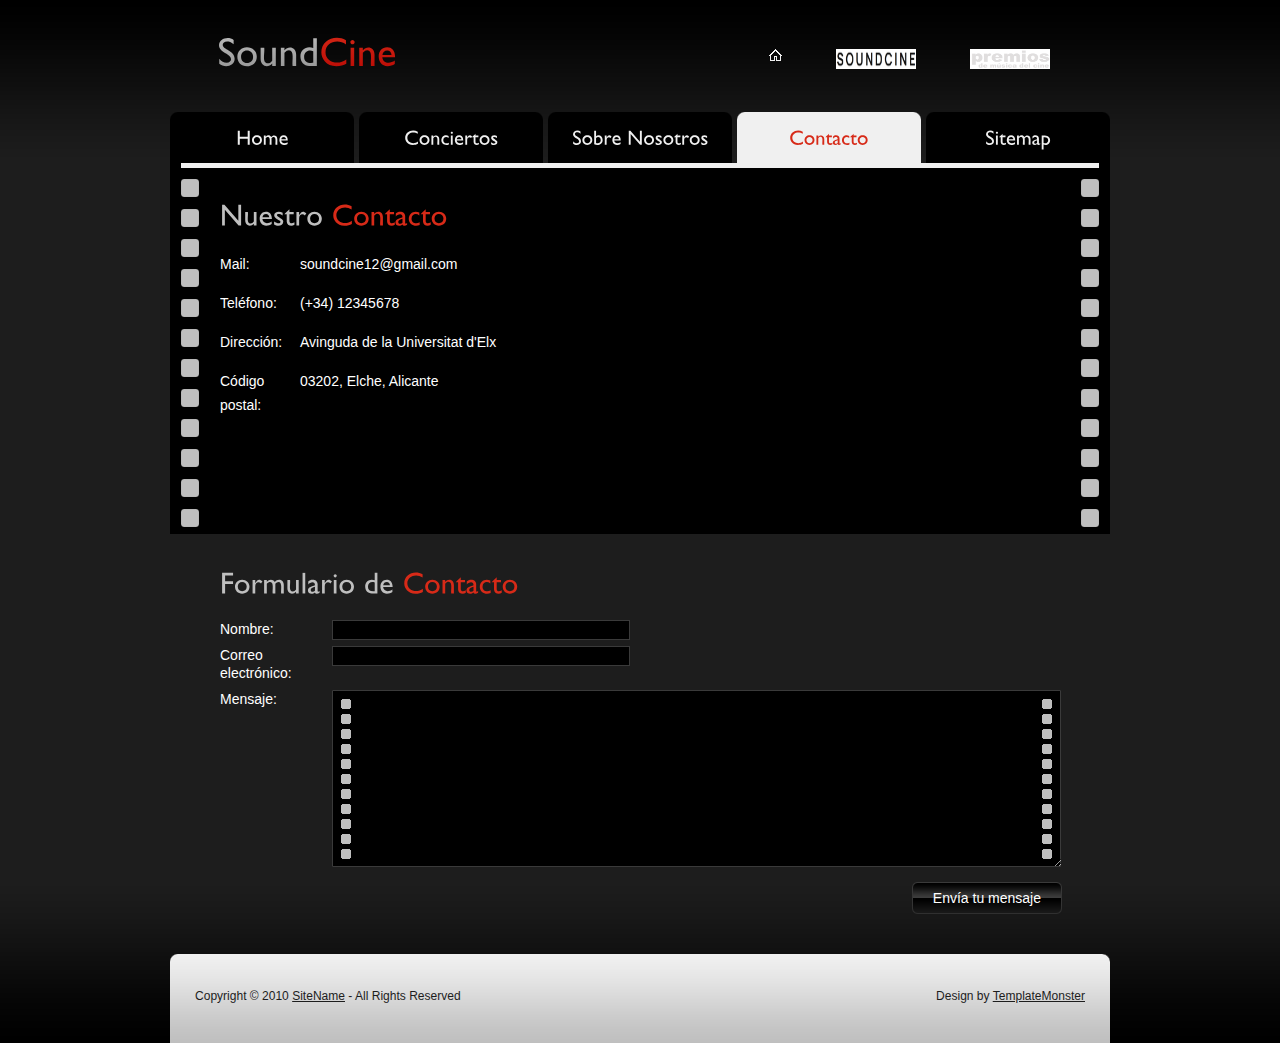
<file: contact-us.html>
<!DOCTYPE html PUBLIC "-//W3C//DTD XHTML 1.0 Strict//EN" "http://www.w3.org/TR/xhtml1/DTD/xhtml1-strict.dtd">
<html xmlns="http://www.w3.org/1999/xhtml">
<head>
  
<!-- Google tag (gtag.js) -->
<script async src="https://www.googletagmanager.com/gtag/js?id=G-GFPX5G0JKM"></script>
<script>
  window.dataLayer = window.dataLayer || [];
  function gtag(){dataLayer.push(arguments);}
  gtag('js', new Date());

  gtag('config', 'G-GFPX5G0JKM');
</script>

<title>SoundCine | Contacto</title>

<meta http-equiv="Content-Type" content="text/html; charset=utf-8" />
<meta charset="utf-8">
<meta name="viewport" content="width=device-width, initial-scale=1">
<meta name="description" content="Descubre conciertos en vivo con las mejores bandas sonoras del cine. Vive la música como nunca antes.">
<meta name="keywords" content="conciertos, bandas sonoras, música en vivo, soundtracks, cine, orquesta, eventos musicales, música de películas, Hans Zimmer, John Williams, Film Symphony Orchestra">
<meta name="author" content="SoundCine">

<link rel="icon" href="images/favicon.png" type="image/png" >

<link href="css/style.css" rel="stylesheet" type="text/css" />
<script src="js/jquery-1.4.2.min.js" type="text/javascript"></script>
<script src="js/cufon-yui.js" type="text/javascript"></script>
<script src="js/cufon-replace.js" type="text/javascript"></script>
<script src="js/Gill_Sans_400.font.js" type="text/javascript"></script>
<script src="js/script.js" type="text/javascript"></script>
<!--[if lt IE 7]>
<script type="text/javascript" src="js/ie_png.js"></script>
<script type="text/javascript">ie_png.fix('.png, .link1 span, .link1');</script>
<link href="css/ie6.css" rel="stylesheet" type="text/css" />
<![endif]-->
</head>
<body id="page5">
<!-- START PAGE SOURCE -->
<div class="tail-top">
  <div class="tail-bottom">
    <div id="main">
      <div id="header">
        <div class="row-1">
          <div class="fleft"><a href="index.html">Sound<span>Cine</span></a></div>
          <ul>
            <li><a href="index.html"><img src="images/icon1.gif" alt="" /></a></li>
            <li><a href="http://rfhuihuf.wordpress.com"><img src="images/soundcineicon.png" width="80" height="20" alt="" /></a></li>
            <li><a href="https://soundcine12.wixsite.com/soundcine-premios"><img src="images/premiosicon.png" width="80" height="20"  alt="" /></a></li>          </ul>
        </div>
        <div class="row-2">
          <ul>
            <li><a href="index.html">Home</a></li>
            <li><a href="articles.html">Conciertos</a></li>
            <li><a href="about-us.html">Sobre Nosotros</a></li>
            
            <li><a href="contact-us.html" class="active">Contacto</a></li>
            <li class="last"><a href="sitemap.html">Sitemap</a></li>
          </ul>
        </div>
      </div>
      <div id="content">
        <div class="line-hor"></div>
        <div class="box">
          <div class="border-right">
            <div class="border-left">
              <div class="inner">
                <h3>Nuestro <span>Contacto</span></h3>
                <div class="address">
                  <div class="fleft">
                    <span>Mail:</span>soundcine12@gmail.com<br/>
                    <p></p>
                    <span>Teléfono:</span>(+34) 12345678
                    <p></p>
                    <span>Dirección:</span>Avinguda de la Universitat d'Elx<br/>
                    <p></p>
                    <span>Código postal:</span>03202, Elche, Alicante<br />
                    <p></p>
                    
                    <span></div>
                  
                    <iframe src="https://www.google.com/maps/embed?pb=!1m18!1m12!1m3!1d6830.827888637182!2d-0.6867405103476618!3d38.28069055234344!2m3!1f0!2f0!3f0!3m2!1i1024!2i768!4f13.1!3m3!1m2!1s0xd63b6636b528c97%3A0x1ec7ad33555888ab!2sUniversidad%20Miguel%20Hern%C3%A1ndez!5e0!3m2!1ses!2ses!4v1743676561187!5m2!1ses!2ses" width="400" height="250" style="border:0;" allowfullscreen="" loading="lazy" referrerpolicy="no-referrer-when-downgrade"></iframe>
                </div>
              </div>
            </div>
          </div>
        </div>
        <div class="content">
          <h3>Formulario de <span>Contacto</span></h3>
          <form id="contacts-form" action="#">
            <fieldset>
              <div class="field">
                <label>Nombre:</label>
                <input type="text" value=""/>
              </div>
              <div class="field">
                <label>Correo electrónico:</label>
                <input type="text" value=""/>
              </div>
              <div class="field">
                <label>Mensaje:</label>
                <textarea cols="1" rows="1"></textarea>
              </div>
              <div class="wrapper"> <a href="#" class="link2"> <span> <span>Envía tu mensaje</span> </span> </a> </div>
            </fieldset>
          </form>
        </div>
      </div>
      <div id="footer">
        <div class="left">
          <div class="right">
            <div class="footerlink">
              <p class="lf">Copyright &copy; 2010 <a href="#">SiteName</a> - All Rights Reserved</p>
              <p class="rf">Design by <a href="http://www.templatemonster.com/">TemplateMonster</a></p>
              <div style="clear:both;"></div>
            </div>
          </div>
        </div>
      </div>
    </div>
  </div>
</div>
<script type="text/javascript"> Cufon.now(); </script>
<!-- END PAGE SOURCE -->
</body>
</html>
</file>
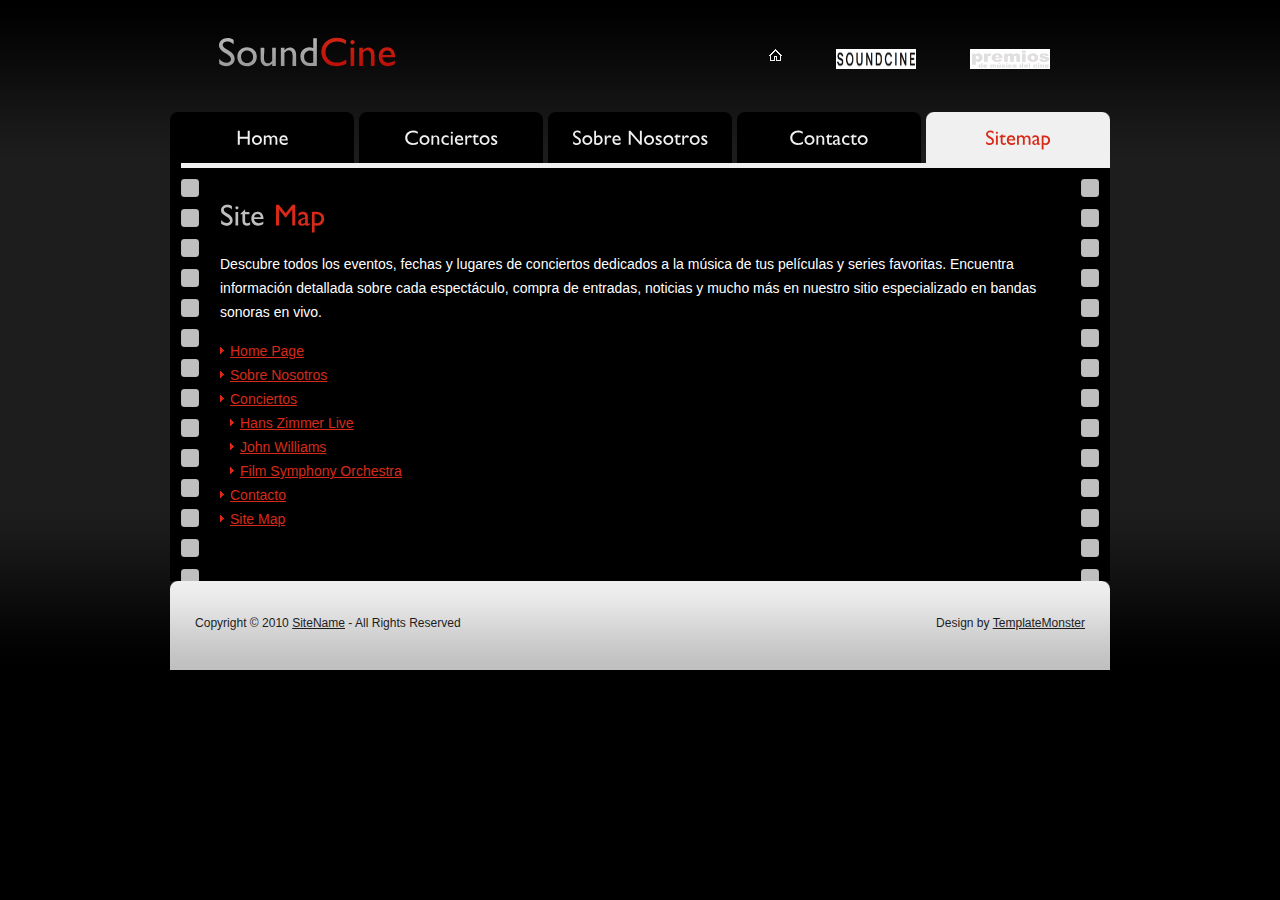
<file: sitemap.html>
<!DOCTYPE html PUBLIC "-//W3C//DTD XHTML 1.0 Strict//EN" "http://www.w3.org/TR/xhtml1/DTD/xhtml1-strict.dtd">
<html xmlns="http://www.w3.org/1999/xhtml">
<head>
  
<!-- Google tag (gtag.js) -->
<script async src="https://www.googletagmanager.com/gtag/js?id=G-GFPX5G0JKM"></script>
<script>
  window.dataLayer = window.dataLayer || [];
  function gtag(){dataLayer.push(arguments);}
  gtag('js', new Date());

  gtag('config', 'G-GFPX5G0JKM');
</script>

<title>SoundCine | Sitemap</title>
<meta http-equiv="Content-Type" content="text/html; charset=utf-8" />
<meta charset="utf-8">
<meta name="viewport" content="width=device-width, initial-scale=1">
<meta name="description" content="Descubre conciertos en vivo con las mejores bandas sonoras del cine. Vive la música como nunca antes.">
<meta name="keywords" content="conciertos, bandas sonoras, música en vivo, soundtracks, cine, orquesta, eventos musicales, música de películas, Hans Zimmer, John Williams, Film Symphony Orchestra">
<meta name="author" content="SoundCine">

<link rel="icon" href="images/favicon.png" type="image/png" >

  
<link href="css/style.css" rel="stylesheet" type="text/css" />
<script src="js/jquery-1.4.2.min.js" type="text/javascript"></script>
<script src="js/cufon-yui.js" type="text/javascript"></script>
<script src="js/cufon-replace.js" type="text/javascript"></script>
<script src="js/Gill_Sans_400.font.js" type="text/javascript"></script>
<script src="js/script.js" type="text/javascript"></script>
<!--[if lt IE 7]>
<script type="text/javascript" src="js/ie_png.js"></script>
<script type="text/javascript">ie_png.fix('.png, .link1 span, .link1');</script>
<link href="css/ie6.css" rel="stylesheet" type="text/css" />
<![endif]-->
</head>
<body id="page6">
<!-- START PAGE SOURCE -->
<div class="tail-top">
  <div class="tail-bottom">
    <div id="main">
      <div id="header">
        <div class="row-1">
          <div class="fleft"><a href="#">Sound<span>Cine</span></a></div>
          <ul>
            <li><a href="index.html"><img src="images/icon1.gif" alt="" /></a></li>
            <li><a href="http://rfhuihuf.wordpress.com"><img src="images/soundcineicon.png" width="80" height="20" alt="" /></a></li>
            <li><a href="https://soundcine12.wixsite.com/soundcine-premios"><img src="images/premiosicon.png" width="80" height="20"  alt="" /></a></li>
          </ul>
        </div>
        <div class="row-2">
          <ul>
            <li><a href="index.html">Home</a></li>
            <li><a href="articles.html">Conciertos</a></li>
            <li><a href="about-us.html">Sobre Nosotros</a></li>
            
            <li><a href="contact-us.html">Contacto</a></li>
            <li class="last"><a href="sitemap.html" class="active">Sitemap</a></li>
          </ul>
        </div>
      </div>
      <div id="content">
        <div class="line-hor"></div>
        <div class="box">
          <div class="border-right">
            <div class="border-left">
              <div class="inner">
                <h3>Site <span>Map</span></h3>
                <p>Descubre todos los eventos, fechas y lugares de conciertos dedicados a la música de tus películas y series favoritas. Encuentra información detallada sobre cada espectáculo, compra de entradas, noticias y mucho más en nuestro sitio especializado en bandas sonoras en vivo.</p>
                <ul class="sitemap-list">
                  <li><a href="#">Home Page</a></li>
                  <li><a href="#">Sobre Nosotros</a></li>
                  <li><a href="#">Conciertos</a>
                    <ul>
                      <li><a href="article.html">Hans Zimmer Live</a></li>
                      <li><a href="article2.html">John Williams</a></li>
                      <li><a href="article1.html">Film Symphony Orchestra</a></li>
                      
                    </ul>
                  </li>
                  <li><a href="#">Contacto</a></li>
                  <li><a href="#">Site Map</a></li>
                </ul>
               
              </div>
            </div>
          </div>
        </div>
      </div>
      <div id="footer">
        <div class="left">
          <div class="right">
            <div class="footerlink">
              <p class="lf">Copyright &copy; 2010 <a href="#">SiteName</a> - All Rights Reserved</p>
              <p class="rf">Design by <a href="http://www.templatemonster.com/">TemplateMonster</a></p>
              <div style="clear:both;"></div>
            </div>
          </div>
        </div>
      </div>
    </div>
  </div>
</div>
<script type="text/javascript"> Cufon.now(); </script>
<!-- END PAGE SOURCE -->
</body>
</html>
</file>
<file: css/style.css>
.negrita {font-weight: bold; color: black;}


* {
	margin:0;
	padding:0;
}
html, body {
	min-width:940px;
}
body {
	background:#000;
	font-family:Arial, Helvetica, sans-serif;
	font-size:100%;
	line-height:1em;
	color:white;
}
object {
	vertical-align:top;
	outline:none;
}
input, textarea, select {
	font-family:Arial, Helvetica, sans-serif;
	font-size:1em;
	vertical-align:middle;
	font-weight:normal;
}
fieldset {
	border:0;
}
p {
	margin:0;
	padding:0;
}
img {
	border:0;
	vertical-align:top;
	text-align:left;
}
ul, ol {
	list-style:none;
}
#main {
	width:940px;
	margin:0 auto;
	font-size:0.875em;
}
#header {
	height:171px;
	margin-bottom:-8px;
}
.fleft {
	float:left;
}
.fright {
	float:right;
}
.col-1, .col-2, .col-3 {
	float:left;
}
.clear {
	clear:both;
}
.alignright {
	text-align:right;
}
.aligncenter {
	text-align:center;
}
.wrapper {
	width:100%;
	overflow:hidden;
}
.extra-wrap {
	overflow:hidden;
}
.container {
	width:100%;
}
.tail-top {
	background:url(../images/tail-top.gif) left top repeat-x #1d1d1d;
}
.tail-bottom {
	background:url(../images/tail-bottom.gif) left bottom repeat-x;
}
#contacts-form {
	clear:right;
	width:842px;
	overflow:hidden;
}
#contacts-form fieldset {
	border:none;
	float:left;
}
#contacts-form .field {
	clear:both;
}
#contacts-form label {
	float:left;
	width:112px !important;
	width:109px;
	line-height:18px;
	padding-bottom:8px;
	color:#fff;
}
#contacts-form input {
	width:293px;
	padding:1px 0 1px 3px;
	background:#000;
	border:1px solid #3a3a3a;
	color:#fff;
}
#contacts-form textarea {
	width:674px;
	height:174px;
	padding:2px 28px 1px 28px;
	background:url(../images/textarea-bg.gif) no-repeat left top;
	border:0;
	color:#fff;
	margin-bottom:15px;
	overflow:auto;
}
#contacts-form .link2 {
	float:right;
}
.movies {
	width:100%;
}
.movies li {
	float:left;
	width:286px;
	margin-right:15px;
}
.movies li.last {
	margin-right:0;
}
.movies li.clear {
	float:none;
	width:auto;
	margin:0;
	font-size:0;
	line-height:0;
}
.movies li img {
	margin-left:-30px;
	position:relative;
}
.movies li p {
	margin:5px 0 15px 0;
	padding-right:40px;
}
.movies li p span {
	color:#fff;
}
.list {
	margin-top:-30px;
}
.list li {
	width:100%;
	overflow:hidden;
	vertical-align:top;
	line-height:1.714em;
	padding-top:40px;
}
.list li img {
	float:left;
	margin:-10px 20px 0 0;
}
.list li a {
	text-decoration:none;
}
.list li a:hover {
	color:#d72a18;
}
.sitemap-list {
	padding-bottom:25px;
}
.sitemap-list li {
	padding:0 0 0 10px;
	line-height:1.714em;
	background:url(../images/arrow.gif) no-repeat left 8px;
}
.sitemap-list li a {
	color:#d72a18;
}
.img-box1 {
	width:100%;
	overflow:hidden;
	line-height:1.714em;
	padding:10px 0 12px 0;
}
.img-box1.alt {
	padding-top:0;
	padding-bottom:25px;
}
.img-box1.alt img {
	margin-top:0;
}
.img-box1 img {
	float:left;
	margin:-10px 20px 0 0;
}
p {
	margin-bottom:15px;
	line-height:1.714em;
}
.p1 {
	margin-bottom:23px;
}
.address {
	width:100%;
	overflow:hidden;
	line-height:1.714em;
}
.address span {
	color:#fff;
}
.address .fleft {
	padding-right:43px !important;
	padding-right:40px;
}
.address .fleft span {
	float:left;
	width:80px !important;
	width:77px;
}
a {
	color:#e1e1e1;
	outline:none;
}
a:hover {
	text-decoration:none;
}
h2 {
	font-size:30px;
	line-height:1.2em;
	color:orangered;
	text-transform:uppercase;
	margin-bottom:12px;
}
h2 span {
	display:block;
	font-size:40px;
	color:orangered;
}
h3 {
	font-size:30px;
	line-height:1.2em;
	color:#bfbfbf;
	margin-bottom:20px;
}
h3 b {
	color:#e1e1e1;
	font-weight:normal;
}
h3 span {
	color:#d72a18;
}
h4 {
	font-size:20px;
	line-height:1.2em;
	letter-spacing:-1px;
	color:darkred;
	margin-bottom:18px;
}
h5 {
	font-size:15px;
	line-height:1.2em;
	letter-spacing:-1px;
	color:darkred;
	margin-bottom:18px;
}


.link1 {
	display:block;
	float:left;
	background:url(../images/link1-right.png) no-repeat right top;
	color:#fff;
	text-decoration:none;
	line-height:1em;
	cursor:pointer;
}
.link1:hover span {
	text-decoration:underline;
}
.link1 span {
	display:block;
	float:left;
	padding:0 5px;
	background:url(../images/link1-left.png) no-repeat left top;
}
.link1 span span {
	display:block;
	background:url(../images/link1-tail.gif) repeat-x left top;
	padding:8px 15px;
}
.link2 {
	display:block;
	float:left;
	background:url(../images/link2-right.gif) no-repeat right top;
	color:#fff;
	cursor:pointer;
	text-decoration:none;
	line-height:1em;
}
.link2:hover span {
	text-decoration:underline;
}
.link2 span {
	display:block;
	float:left;
	padding:0 6px;
	background:url(../images/link2-left.gif) no-repeat left top;
}
.link2 span span {
	display:block;
	background:url(../images/link2-tail.gif) repeat-x left top;
	padding:9px 15px 10px 15px;
}
.line-hor {
	overflow:hidden;
	font-size:0;
	line-height:0;
	width:918px;
	height:8px;
	margin-left:11px;
	background:url(../images/line-hor.gif) repeat-x left top;
	z-index:1;
	position:relative;
}
.box {
	background:#000;
	width:100%;
	margin-top:-3px;
}
.box .border-left {
	background:url(../images/border-left.gif) repeat-y left top;
}
.box .border-right {
	background:url(../images/border-right.gif) repeat-y right top;
}
.box .inner {
	padding:28px 50px 25px 50px;
}
#header .row-1 {
	height:112px;
	width:100%;
	overflow:hidden;
}
#header .row-1 .fleft {
	font-size:40px;
	line-height:1.2em;
	padding:26px 0 0 47px;
}
#header .row-1 .fleft a {
	text-decoration:none;
}
#header .row-1 ul {
	padding:49px 60px 0 0;
	float:right;
}
#header .row-1 ul li {
	float:left;
	padding-left:54px;
}
#header .row-2 {
	height:51px;
}
#header .row-2 ul {
	width:100%;
	overflow:hidden;
}
#header .row-2 ul li {
	float:left;
	font-size:20px;
	line-height:2.4em;
	margin-right:5px;
	background-color:#000;
}
#header .row-2 ul li.last {
	margin-right:0;
}
#header .row-2 ul li a {
	text-decoration:none;
	color:#f0f0f0;
	width:184px;
	height:56px;
	float:left;
	background-image:url(../images/nav-bg.gif);
	background-repeat:no-repeat;
	background-position:0 0;
	text-align:center;
}
#header .row-2 ul li a:hover, #header .row-2 ul li a.active {
	color:#d72a18;
	background-image:url(../images/nav-act.gif);
}
#content .content {
	padding:30px 0 39px 50px;
}
.inner_copy, .inner_copy a {
	border:0;
	float:right;
	background:#f00;
	color:#f00;
	width:50%;
	line-height:10px;
	font-size:10px;
	margin:-50% 0 0 0;
	overflow:hidden;
	padding:0;
}
#slogan {
	width:940px;
	height:322px;
	position:relative;
	background:url(../images/banner-bg.gif) no-repeat left top;
	color:#1d1d1d;
}
#slogan .image {
	position:absolute;
	right:-30px;
	top:-11px;
	z-index:100;
	width:572px;
	height:348px;
	background:url(../images/banner-img.png) no-repeat left top;
}
#slogan p {
	margin-bottom:23px;
}
#slogan .inside {
	padding:36px 0 0 50px;
	width:320px;
}
#page1 #content .box {
	margin:0;
}
#page1 #header .row-2 ul li a {
	height:59px;
}
#page1 #header .row-2 ul li.last a:hover {
	position:relative;
	z-index:2;
}
#footer {
	background:url(../images/footer-tail.gif) repeat-x left top #bfbfbf;
	color:#1d1d1d;
	font-size:.86em;
	line-height:1.667em;
	text-align:center;
}
#footer .left {
	background:url(../images/footer-left.gif) no-repeat left top;
}
#footer .right {
	min-height:89px;
	height:auto !important;
	height:89px;
	background:url(../images/footer-right.gif) no-repeat right top;
	text-align:center;
}
#footer .footerlink {
	padding:35px 25px;
}
.footerlink p {
	margin:0;
	padding:0;
	line-height:normal;
	white-space:nowrap;
	text-indent:inherit;
	color:#1d1d1d;
}
.footerlink a {
	color:#1d1d1d;
	font-weight:normal;
	margin:0;
	padding:0;
	border:none;
	text-decoration:underline;
	background-color:transparent;
}
.footerlink a:hover {
	color:#1d1d1d;
	background-color:transparent;
	text-decoration:none;
}
.footerlink .lf {
	float:left;
}
.footerlink .rf {
	float:right;
}
a {
	outline:none;
}
</file>
<file: css/ie6.css>
.extra-wrap {
	zoom:1;
}
</file>
